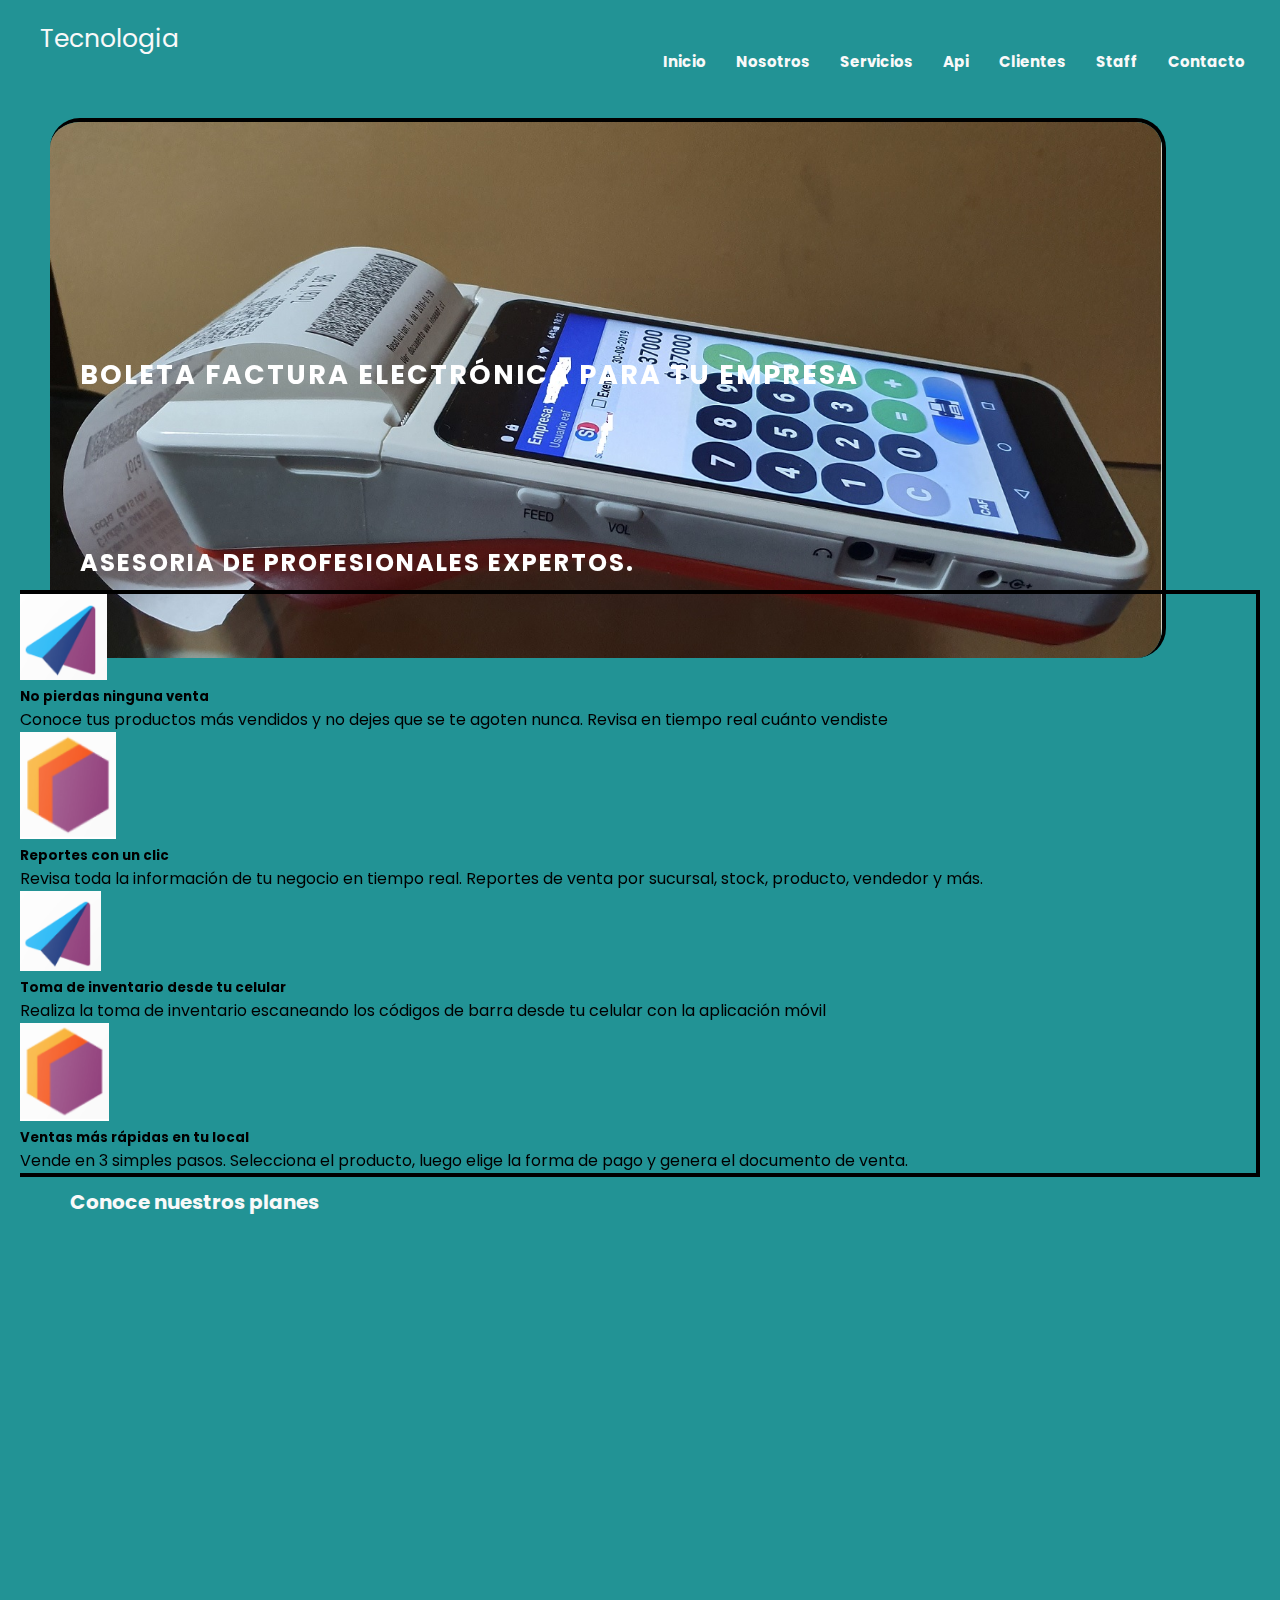
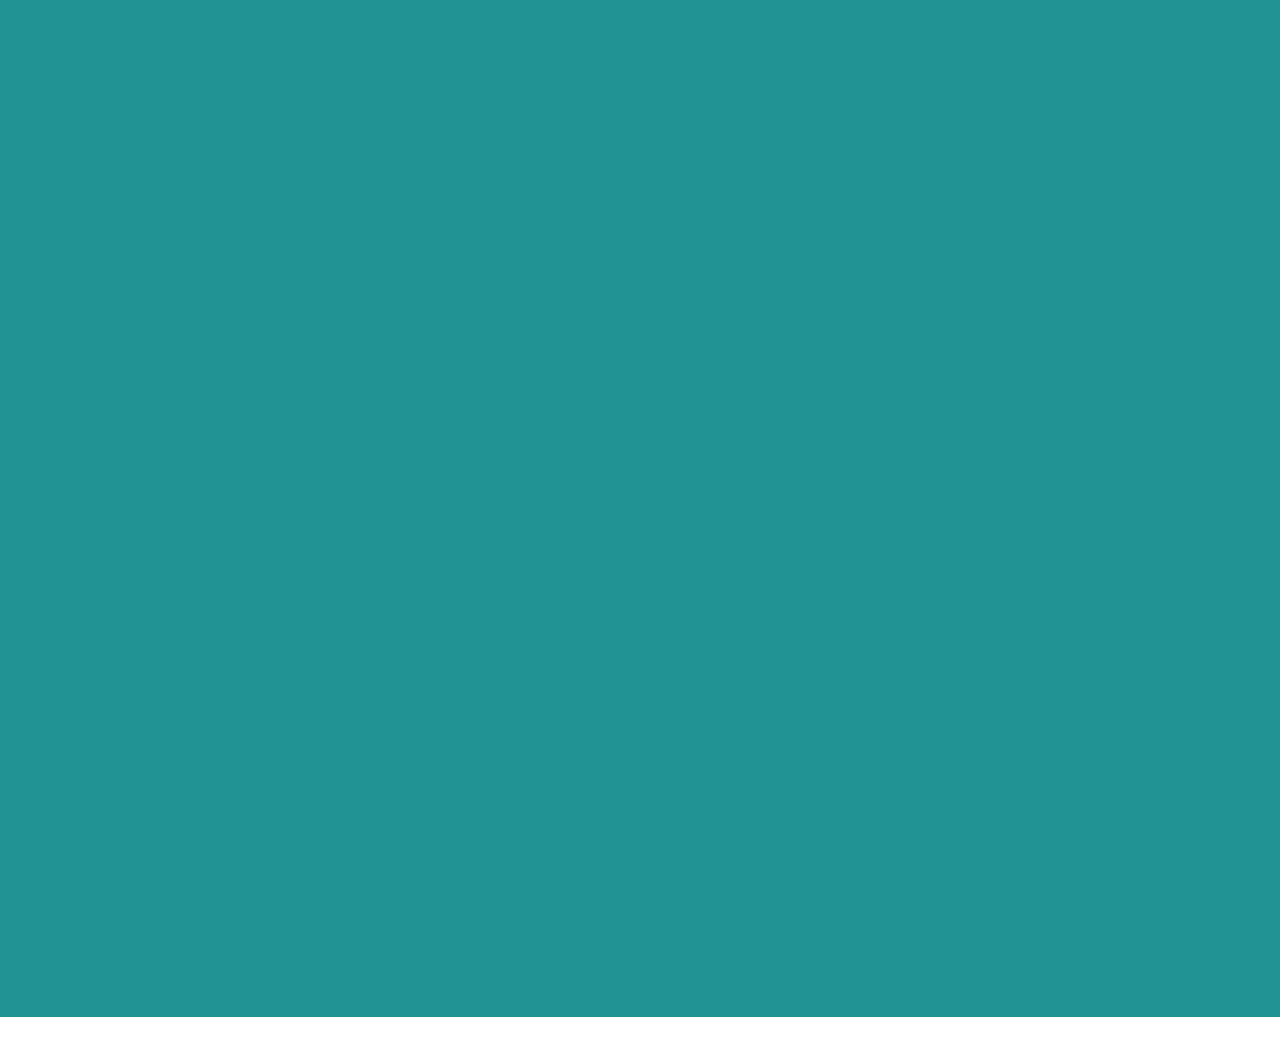
<file: index.html>
<!DOCTYPE html>
<html lang="es">
<head>
    <meta charset="UTF-8">
    <meta name="viewport" content="width=device-width, initial-scale=1.0">
    <title>Soluciones Tecnologicas</title>    
    <meta name="description" content="Boleta Factura electronica Documentos electronicos punto de ventas">
    <meta name="keywords" content="BOLETA ELECTRONICA,FACTURA ELECTRONICA, DOCUMENTOS ELECTRONICOS, PROYECTOS TI, DESARROLLO WEB,ASESORIA, PUNTO DE VENTAS, ERP, CRM">
    <link href="https://unpkg.com/aos@2.3.1/dist/aos.css" rel="stylesheet">
    <link rel="stylesheet" href="https://cdnjs.cloudflare.com/ajax/libs/animate.css/4.1.1/animate.min.css"/>
    <link rel="stylesheet" href="https://cdn.jsdelivr.net/npm/bootstrap-icons@1.10.2/font/bootstrap-icons.css">
    <link href="https://cdn.jsdelivr.net/npm/bootstrap@5.0.2/dist/css/bootstrap.min.css" rel="stylesheet" integrity="sha384-EVSTQN3/azprG1Anm3QDgpJLIm9Nao0Yz1ztcQTwFspd3yD65VohhpuuCOmLASjC" crossorigin="anonymous">
    <link rel="stylesheet" href="./css/estilo.css">  
</head>
 <main>  
    <header class="header">
        <a href="#" class="teclogo">Tecnologia</a>
        <input type="checkbox" id="side-menu" class="side-menu">
        <label for="side-menu" class="hamb"><span class="hamb-line"></span></label>
        <nav class="nav">
            <ul class="menu">
                <li><a href="./index.html">Inicio</a></li>
                <li><a href="./nosotros.html">Nosotros</a></li>
                <li><a href="./servicios.html">Servicios</a></li>
                <li><a href="./api.html">Api</a></li>                
                <li><a href="./clientes.html">Clientes</a></li>
                <li><a href="./staff.html">Staff</a></li>
                <li><a href="./contacto.html">Contacto</a></li>                
            </ul>
        </nav>

        <img src="./img/movil2.jpg" alt="dispositivo" >
        <div id="inicio" class="head">
            <!-- <h1 data-aos="flip-left">Boleta Factura<br/>Electrónica<br/>para tu empresa</h1> -->
            <h1 data-aos="flip-left">Boleta Factura Electrónica para tu empresa</h1>
             <div>
                <p data-aos="flip-left">ASESORIA DE PROFESIONALES EXPERTOS. </p>              
             </div>
        </div>
      </header>
     
      <section class="asesoria" data-aos="flip-left">
        <div class="card-group">
            <div class="card">
              <img src="./img/mkt.png" class="card-img-top" alt="Ventas">
              <div class="card-body">
              <h5 class="card-title">No pierdas ninguna venta</h5>
              <p class="card-text">Conoce tus productos más vendidos y no dejes que se te agoten nunca. Revisa en tiempo real cuánto vendiste</p>
              </div>
           </div>
            <div class="card">
                <img src="./img/inv.png" class="card-img-top" alt="Reportes">
                <div class="card-body">
                <h5 class="card-title">Reportes con un clic</h5>
                <p class="card-text">Revisa toda la información de tu negocio en tiempo real. Reportes de venta por sucursal, stock, producto, vendedor y más.</p>
                </div>
            </div>
                      
            <div class="card">
                <img src="./img/mkt.png" class="card-img-top" alt="Inventario">
                <div class="card-body">
                <h5 class="card-title">Toma de inventario desde tu celular</h5>
                <p class="card-text">Realiza la toma de inventario escaneando los códigos de barra desde tu celular con la aplicación móvil</p>
                </div>
            </div>
            <div class="card">
                <img src="./img/inv.png" class="card-img-top" alt="Locales">
                <div class="card-body">
                <h5 class="card-title">Ventas más rápidas en tu local</h5>
                <p class="card-text">Vende en 3 simples pasos. Selecciona el producto, luego elige la forma de pago y genera el documento de venta.</p>
                </div>
            </div>
         </div>
       </section>

        <div>
           <h3 class="tech3">Conoce nuestros planes</h3>
        </div>   
         
        <div id="servicios" class="planes" data-aos="flip-left">        
          <div class="service-one">
          <p class="plan-title wrapper square">Básico</p>
          <p class="plan-titledet bi bi-check-lg">Boleta y factura electrónica</p>
          <p class="plan-titledet bi bi-check-lg">Cotizaciones</p>
          <p class="plan-titledet bi bi-check-lg">Informes en línea</p>
          <p class="plan-titledet bi bi-check-lg">Usuarios ilimitados</p>
          <br>              
          <p class="plan-titledet ">1.9 USD + IVA/mes</p>
          <br>
        </div>
      
        <div class="service-one" data-aos="flip-left">
          <p class="plan-title wrapper square">Estándar</p>
          <p class="plan-titledet bi-check-lg">Boleta y factura electrónica</p>
          <p class="plan-titledet bi-check-lg">Software de punto de venta</p>
          <p class="plan-titledet bi-check-lg">Informes en línea</p>
          <p class="plan-titledet bi-check-lg">Control de inventario</p>
          <p class="plan-titledet bi-check-lg">Cierre de caja</p>
          <p class="plan-titledet bi-check-lg">Cotizaciones</p>
          <p class="plan-titledet bi-check-lg">Usuarios ilimitados</p>
          <br>              
          <p class="plan-titledet ">2.9 USD + IVA/mes</p>
          <br>              
        </div>
  
        <div class="service-two" data-aos="flip-left">
          <p class="plan-title wrapper square">Ecommerce</p>
          <p class="plan-titledet bi-check-lg">Boleta y factura electrónica</p>
          <p class="plan-titledet bi-check-lg">Crea tu Tienda Online</p>          
          <p class="plan-titledet bi-check-lg">Informes en línea</p>
          <p class="plan-titledet bi-check-lg">Panel de despacho</p>
          <p class="plan-titledet bi-check-lg">Integraciones con medios de pago</p>
          <p class="plan-titledet bi-check-lg">Recuperación de carritos abandonados</p>
          <br>              
          <p class="plan-titledet ">2.9 USD + IVA/mes</p>
          <br>
        </div>
  
        <div class="service-three" data-aos="flip-left">
          <p class="plan-title wrapper square">Omnicanal</p>
          <p class="plan-titledet bi-check-lg">Boleta y factura electrónica</p>        
          <p class="plan-titledet bi-check-lg">Software de punto de venta</p>        
          <p class="plan-titledet bi-check-lg">Crea tu Tienda Online</p>                
          <p class="plan-titledet bi-check-lg">Vende por Instagram/Facebook</p>                
          <p class="plan-titledet bi-check-lg">Cierre de caja</p>        
          <p class="plan-titledet bi-check-lg">Inventario sincronizado por múltiples canales</p>        
          <p class="plan-titledet bi-check-lg">Integraciones con medios de pago</p>                
          <p class="plan-titledet bi-check-lg">Vende por Instagram/Facebook</p>                
          <p class="plan-titledet bi-check-lg">Cotizaciones</p>
          <br>              
          <p class="plan-titledet ">3.9 USD + IVA/mes</p>
          <br>
        </div>
      </div> 

      <footer data-aos="flip-left">
          <div class="icons-copyright">
              <h2 class="h3footer">Estás a punto de mejorar la gestión de tu negocio</h2>
              <h2 class="h3footer">Mejora la forma en que administras tu negocio</h2>
              <h6 class="h3footer">Trabaja con nosotros, habla con Nosotros, confía en nuestra experiencia</h6>
              <div class="icons">
                  <i class="bi bi-facebook"></i>
                  <i class="bi bi-twitter"></i>
                  <i class="bi bi-pinterest"></i>
                  <i class="bi bi-instagram"></i>
              </div>
              <p class="copyright">© 2023 Soluciones de Desarrollo y Tecnologia.</p>
          </div>
      </footer>

    <script src="index.js"></script>
    <script src="https://cdn.jsdelivr.net/npm/bootstrap@5.0.2/dist/js/bootstrap.bundle.min.js" integrity="sha384-MrcW6ZMFYlzcLA8Nl+NtUVF0sA7MsXsP1UyJoMp4YLEuNSfAP+JcXn/tWtIaxVXM" crossorigin="anonymous"></script>    
    <script src="https://unpkg.com/aos@2.3.1/dist/aos.js"></script>
    <script>
        AOS.init();
    </script>
    </main>
</html>
</file>
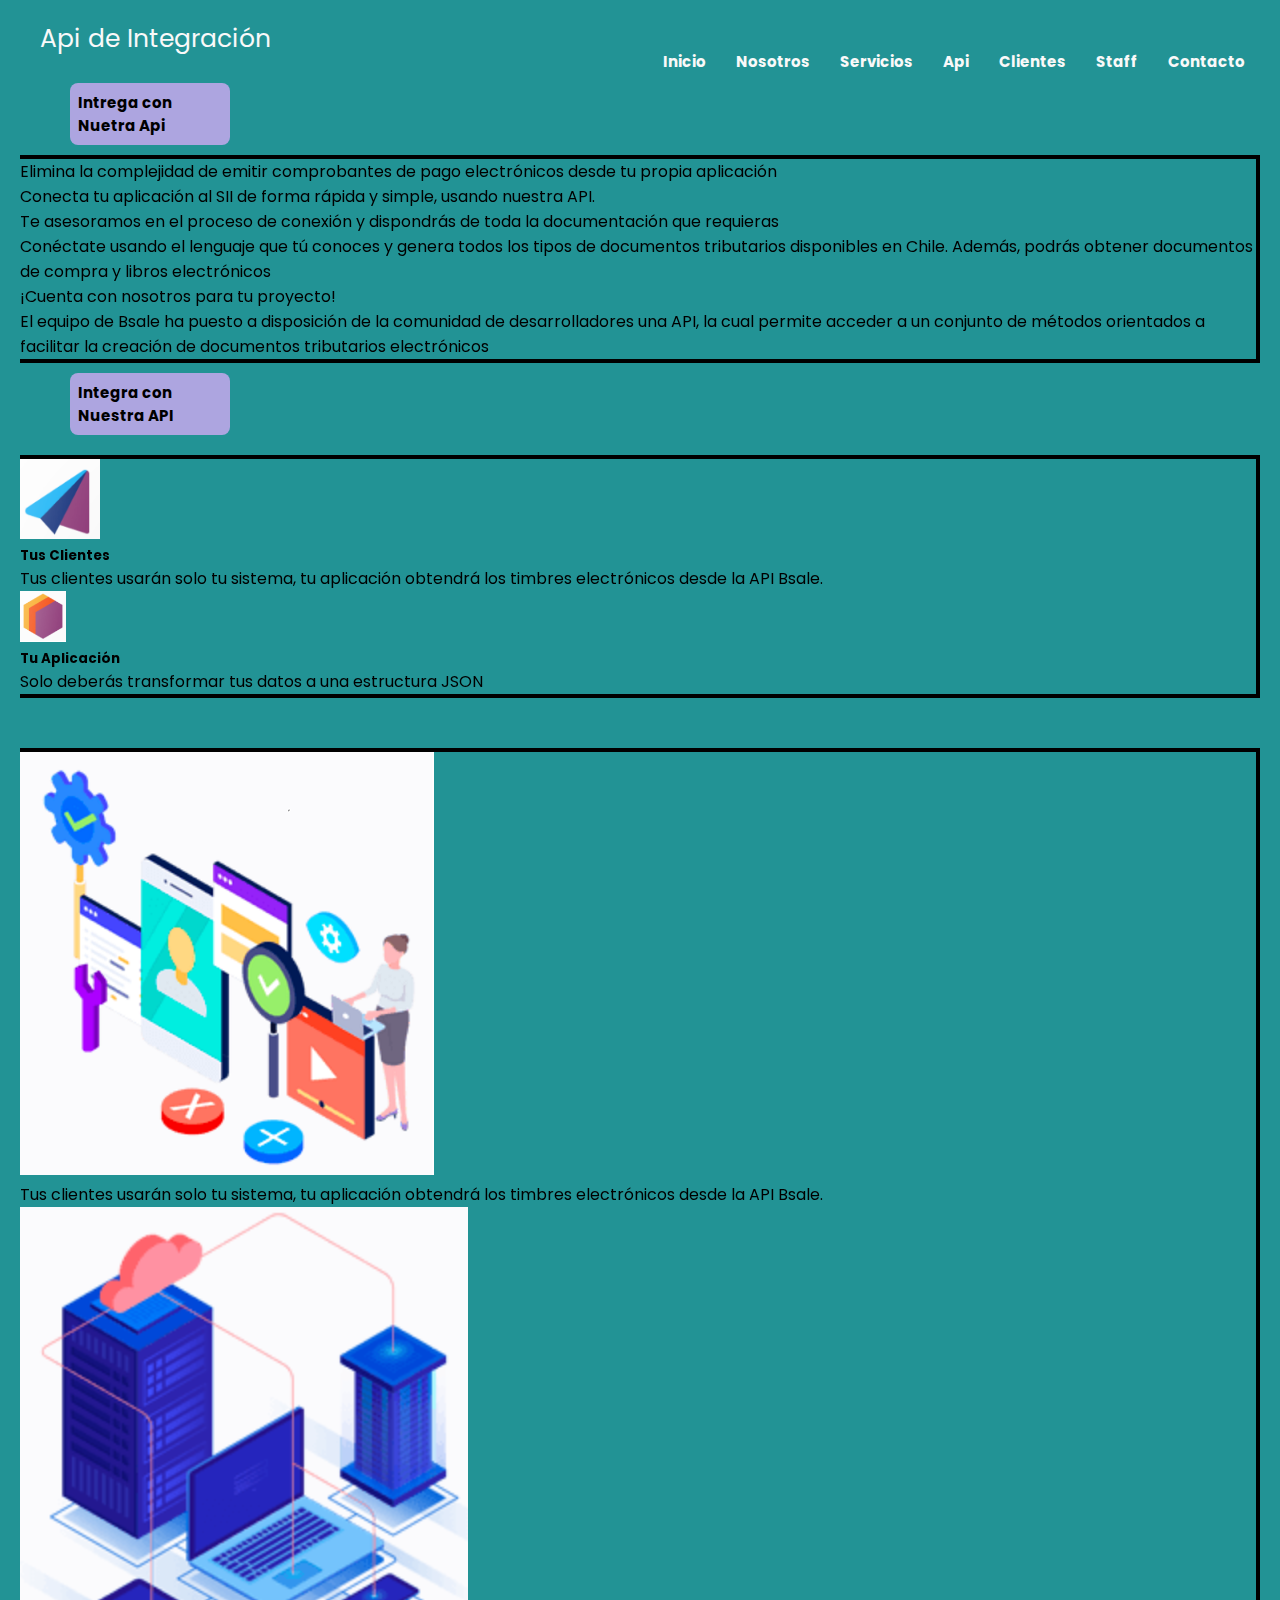
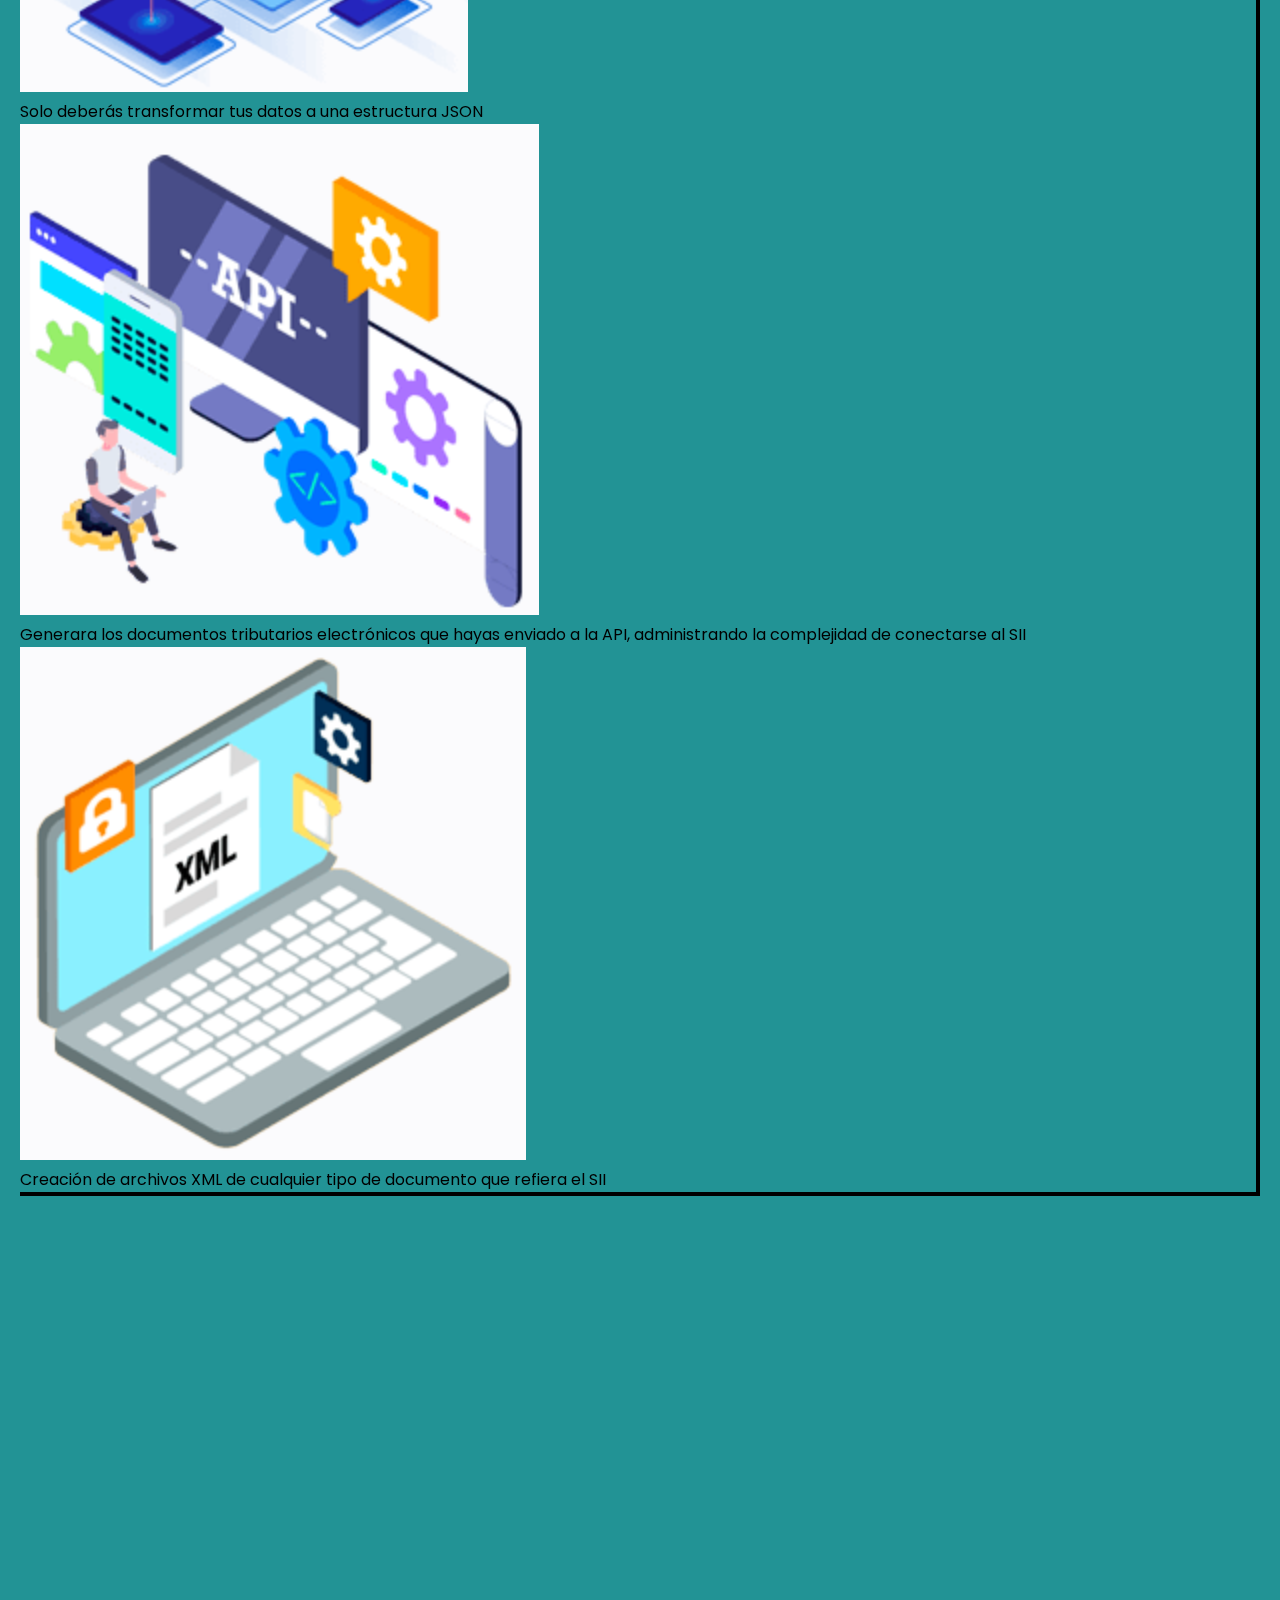
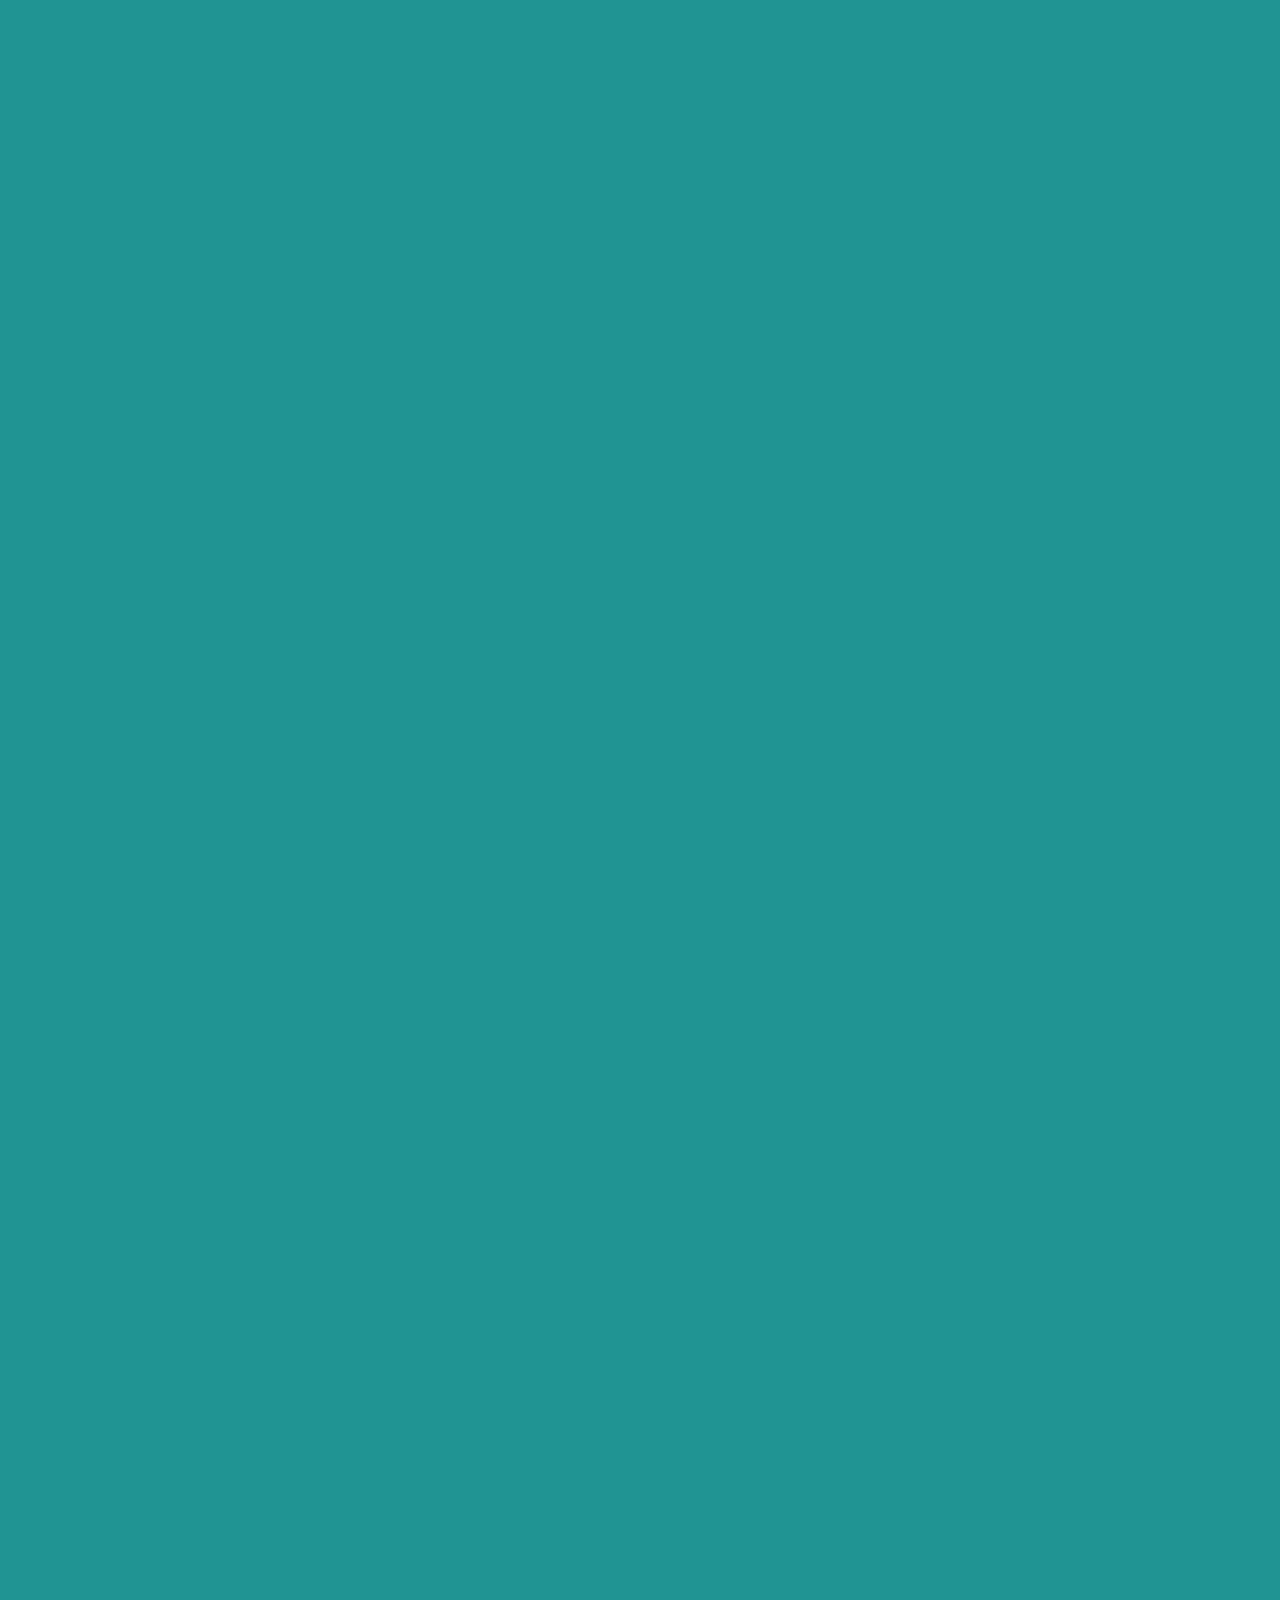
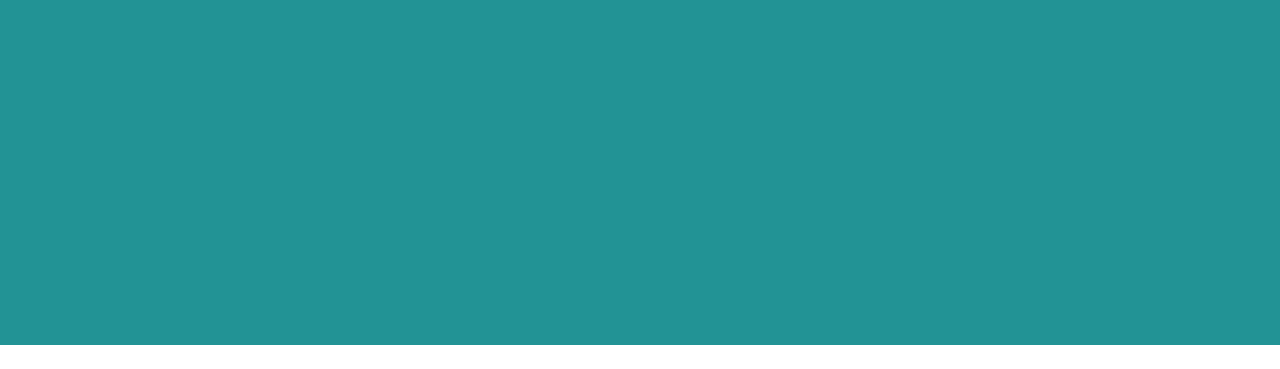
<file: api.html>
<!DOCTYPE html>
<html lang="es">
<head>
    <meta charset="UTF-8">
    <meta name="viewport" content="width=device-width, initial-scale=1.0">
    <title>Soluciones Tecnologicas</title> 
    <meta name="description" content="Boleta Factura electronica Documentos electronicos punto de ventas">
    <meta name="keywords" content="BOLETA ELECTRONICA,FACTURA ELECTRONICA, DOCUMENTOS ELECTRONICOS, PROYECTOS TI, DESARROLLO WEB,ASESORIA, PUNTO DE VENTAS, ERP, CRM">   
    <link href="https://unpkg.com/aos@2.3.1/dist/aos.css" rel="stylesheet">
    <link rel="stylesheet" href="https://cdnjs.cloudflare.com/ajax/libs/animate.css/4.1.1/animate.min.css"/>
    <link rel="stylesheet" href="https://cdn.jsdelivr.net/npm/bootstrap-icons@1.10.2/font/bootstrap-icons.css">
    <link href="https://cdn.jsdelivr.net/npm/bootstrap@5.0.2/dist/css/bootstrap.min.css" rel="stylesheet" integrity="sha384-EVSTQN3/azprG1Anm3QDgpJLIm9Nao0Yz1ztcQTwFspd3yD65VohhpuuCOmLASjC" crossorigin="anonymous">
    <link rel="stylesheet" href="./css/estilo.css">
</head>
 <main>  
    <header class="header">
        <a href="#" class="noslogo">Api de Integración</a>
        <input type="checkbox" id="side-menu" class="side-menu">
        <label for="side-menu" class="hamb"><span class="hamb-line"></span></label>
        <nav class="nav">
            <ul class="menu">
                <li><a href="./index.html">Inicio</a></li>
                <li><a href="./nosotros.html">Nosotros</a></li>
                <li><a href="./servicios.html">Servicios</a></li>
                <li><a href="./api.html">Api</a></li>
                <li><a href="./clientes.html">Clientes</a></li>
                <li><a href="./staff.html">Staff</a></li>
                <li><a href="./contacto.html">Contacto</a></li>              
            </ul>
        </nav>
        <h2 class="nosh2 wrapper square">Intrega con Nuetra Api</h2>
    </header>

    <section data-aos="flip-left">        
        <div class="card-group">
            <div class="card">              
                <div class="card-body">
                <p class="card-text"> Elimina la complejidad de emitir comprobantes de pago electrónicos desde tu propia aplicación </p>
                <p class="card-text"> Conecta tu aplicación al SII de forma rápida y simple, usando nuestra API.</p>
                <p class="card-text"> Te asesoramos en el proceso de conexión y dispondrás de toda la documentación que requieras </p>
                <p class="card-text"> Conéctate usando el lenguaje que tú conoces y genera todos los tipos de documentos tributarios disponibles en Chile. Además, podrás obtener documentos de compra y libros electrónicos</p>                
                <p class="card-text"> ¡Cuenta con nosotros para tu proyecto!</p>                
                <p class="card-text"> El equipo de Bsale ha puesto a disposición de la comunidad de desarrolladores una API, la cual permite acceder a un conjunto de métodos orientados a facilitar la creación de documentos tributarios electrónicos</p>
                </div>
            </div>
         </div>
    </section>

    <section>
        <h2 class="nosh2_1 wrapper square">Integra con Nuestra API</h2>
        <div class="card-group" data-aos="flip-left">
            <div class="card">
                <img src="./img/mkt.png" class="card-img-top" alt="Marketing">
                <div class="card-body">
                <h5 class="card-title">Tus Clientes</h5>
                <p class="card-text">Tus clientes usarán solo tu sistema, tu aplicación obtendrá los timbres electrónicos desde la API Bsale.</p>
                </div>
            </div>
            <div class="card">
                <img src="./img/inv.png" class="card-img-top" alt="Inventario">
                <div class="card-body">
                <h5 class="card-title">Tu Aplicación</h5>
                <p class="card-text">Solo deberás transformar tus datos a una estructura JSON</p>
                </div>
            </div>
         </div>
         <br>
         <br>
    </section>
    
    <!--  -->
        <div class="card-group" data-aos="flip-left">
            <div class="card">
                <img src="./img/staff_1.png" class="rounded" alt="staff"> 
                <p>Tus clientes usarán solo tu sistema, tu aplicación obtendrá los timbres electrónicos desde la API Bsale.</p>               
              </div>
            <div class="card">
                <img src="./img/staff_2.png" class="img-fluid" alt="staff">
                <p>Solo deberás transformar tus datos a una estructura JSON</p>
            </div>
            <div class="card">
                <img src="./img/staff_3.png" class="img-fluid" alt="staff">
                <p>Generara los documentos tributarios electrónicos que hayas enviado a la API, administrando la complejidad de conectarse al SII</p>
            </div>

            <div class="card">
                <img src="./img/staff_4.png" class="img-fluid" alt="staff"> 
                <p>Creación de archivos XML de cualquier tipo de documento que refiera el SII</p>                             
              </div>
         </div>

         <section>
            <div class="card-group" data-aos="flip-left">
                <div class="card">
                    <img src="./img/vta.png" class="card-img-top" alt="Ventas"> 
                    <div class="card-body">
                    <h5 class="card-title">Nuestra API</h5>
                    <p class="card-text">generará los documentos tributarios electrónicos que hayas enviado a la API, administrando la complejidad de conectarse al SII</p>
                    </div>
                </div>
                <div class="card">
                    <img src="./img/ele.png" class="card-img-top" alt="Correo"> 
                    <div class="card-body">
                    <h5 class="card-title">Comercio Electrónico</h5>
                    <p class="card-text">Aumenta tus ventas en línea con páginas de productos elegantes.</p>
                    </div>
                </div>
                <div class="card">
                    <img src="./img/ele.png" class="card-img-top" alt="Correo"> 
                    <div class="card-body">
                    <h5 class="card-title">Documentos Fiscales</h5>
                    <p class="card-text">SII recibirá el Documento Tributario Electrónico, y Bsale te retornará el resultado del envío, entregandote el XML, un PDF o un enlace para que tu puedas imprimir o enviar el documento.</p>
                    </div>
                </div>
             </div>
             <br>
             <br>
        </section>
    
        <!--  -->

            <div class="card-group" data-aos="flip-left">
                <div class="card">
                    <img src="./img/vta.png" class="card-img-top" alt="Ventas"> 
                    <div class="card-body">
                    <h5 class="card-title">Nuestra API</h5>
                    <p class="card-text">generará los documentos tributarios electrónicos que hayas enviado a la API, administrando la complejidad de conectarse al SII</p>
                    </div>
                </div>
                <div class="card">
                    <img src="./img/ele.png" class="card-img-top" alt="Correo"> 
                    <div class="card-body">
                    <h5 class="card-title">Comercio Electrónico</h5>
                    <p class="card-text">Aumenta tus ventas en línea con páginas de productos elegantes.</p>
                    </div>
                </div>
                <div class="card">
                    <img src="./img/ele.png" class="card-img-top" alt="Correo"> 
                    <div class="card-body">
                    <h5 class="card-title">Documentos Fiscales</h5>
                    <p class="card-text">SII recibirá el Documento Tributario Electrónico, y Bsale te retornará el resultado del envío, entregandote el XML, un PDF o un enlace para que tu puedas imprimir o enviar el documento.</p>
                    </div>
                </div>
             </div>
             <br>
             <br>

    <section>
        <div class="card-group" data-aos="flip-left">
            <div class="card">
                <img src="./img/vta.png" class="card-img-top" alt="Ventas"> 
                <div class="card-body">
                <h5 class="card-title">Nuestra API</h5>
                <p class="card-text">generará los documentos tributarios electrónicos que hayas enviado a la API, administrando la complejidad de conectarse al SII</p>
                </div>
            </div>
            <div class="card">
                <img src="./img/ele.png" class="card-img-top" alt="Correo"> 
                <div class="card-body">
                <h5 class="card-title">Comercio Electrónico</h5>
                <p class="card-text">Aumenta tus ventas en línea con páginas de productos elegantes.</p>
                </div>
            </div>
            <div class="card">
                <img src="./img/ele.png" class="card-img-top" alt="Correo"> 
                <div class="card-body">
                <h5 class="card-title">Documentos Fiscales</h5>
                <p class="card-text">SII recibirá el Documento Tributario Electrónico, y Bsale te retornará el resultado del envío, entregandote el XML, un PDF o un enlace para que tu puedas imprimir o enviar el documento.</p>
                </div>
            </div>
         </div>
         <br>
         <br>
    </section>

    <!--  -->
    <section>
        <div class="card-group" data-aos="flip-left">
            <div class="card">
                <img src="./img/vta.png" class="card-img-top" alt="Ventas"> 
                <div class="card-body">
                <h5 class="card-title">Nuestra API</h5>
                <p class="card-text">generará los documentos tributarios electrónicos que hayas enviado a la API, administrando la complejidad de conectarse al SII</p>
                </div>
            </div>
            <div class="card">
                <img src="./img/ele.png" class="card-img-top" alt="Correo"> 
                <div class="card-body">
                <h5 class="card-title">Comercio Electrónico</h5>
                <p class="card-text">Aumenta tus ventas en línea con páginas de productos elegantes.</p>
                </div>
            </div>
            <div class="card">
                <img src="./img/ele.png" class="card-img-top" alt="Correo"> 
                <div class="card-body">
                <h5 class="card-title">Documentos Fiscales</h5>
                <p class="card-text">SII recibirá el Documento Tributario Electrónico, y Bsale te retornará el resultado del envío, entregandote el XML, un PDF o un enlace para que tu puedas imprimir o enviar el documento.</p>
                </div>
            </div>
         </div>
    </section>

    <footer data-aos="flip-left">
        <div class="icons-copyright">
            <h2 class="h3footer">Estás a punto de mejorar la gestión de tu negocio</h2>
            <h2 class="h3footer">Mejora la forma en que administras tu negocio</h2>
            <h6 class="h3footer">Trabaja con nosotros, habla con Nosotros, confía en nuestra experiencia</h6>
            <div class="icons">
                <i class="bi bi-facebook"></i>
                <i class="bi bi-twitter"></i>
                <i class="bi bi-pinterest"></i>
                <i class="bi bi-instagram"></i>
            </div>
            <p class="copyright">© 2023 Soluciones de Desarrollo y Tecnologia.</p>
        </div>
    </footer>
         
    <script src="index.js"></script>
    <script src="https://cdn.jsdelivr.net/npm/bootstrap@5.0.2/dist/js/bootstrap.bundle.min.js" integrity="sha384-MrcW6ZMFYlzcLA8Nl+NtUVF0sA7MsXsP1UyJoMp4YLEuNSfAP+JcXn/tWtIaxVXM" crossorigin="anonymous"></script>         
    <script src="https://unpkg.com/aos@2.3.1/dist/aos.js"></script>
    <script>
        AOS.init();
    </script>
    </main>
</html>
</file>
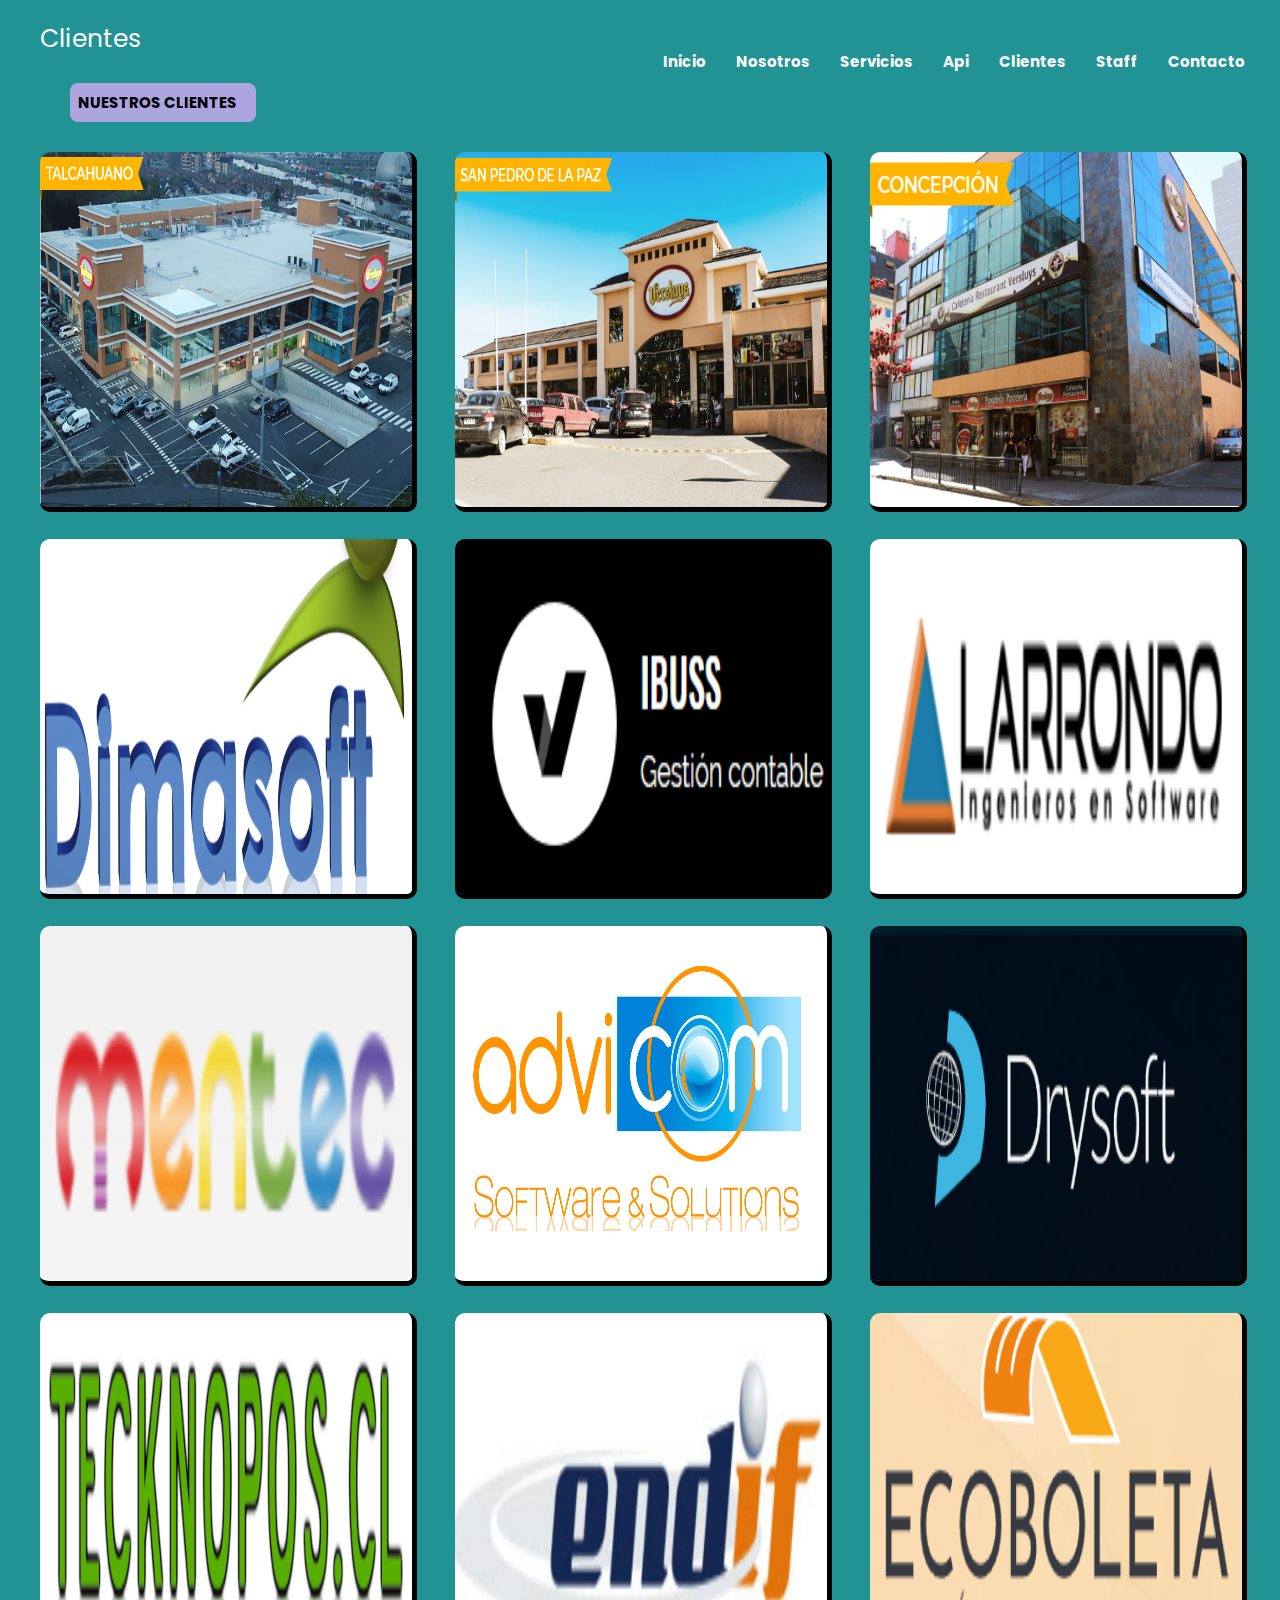
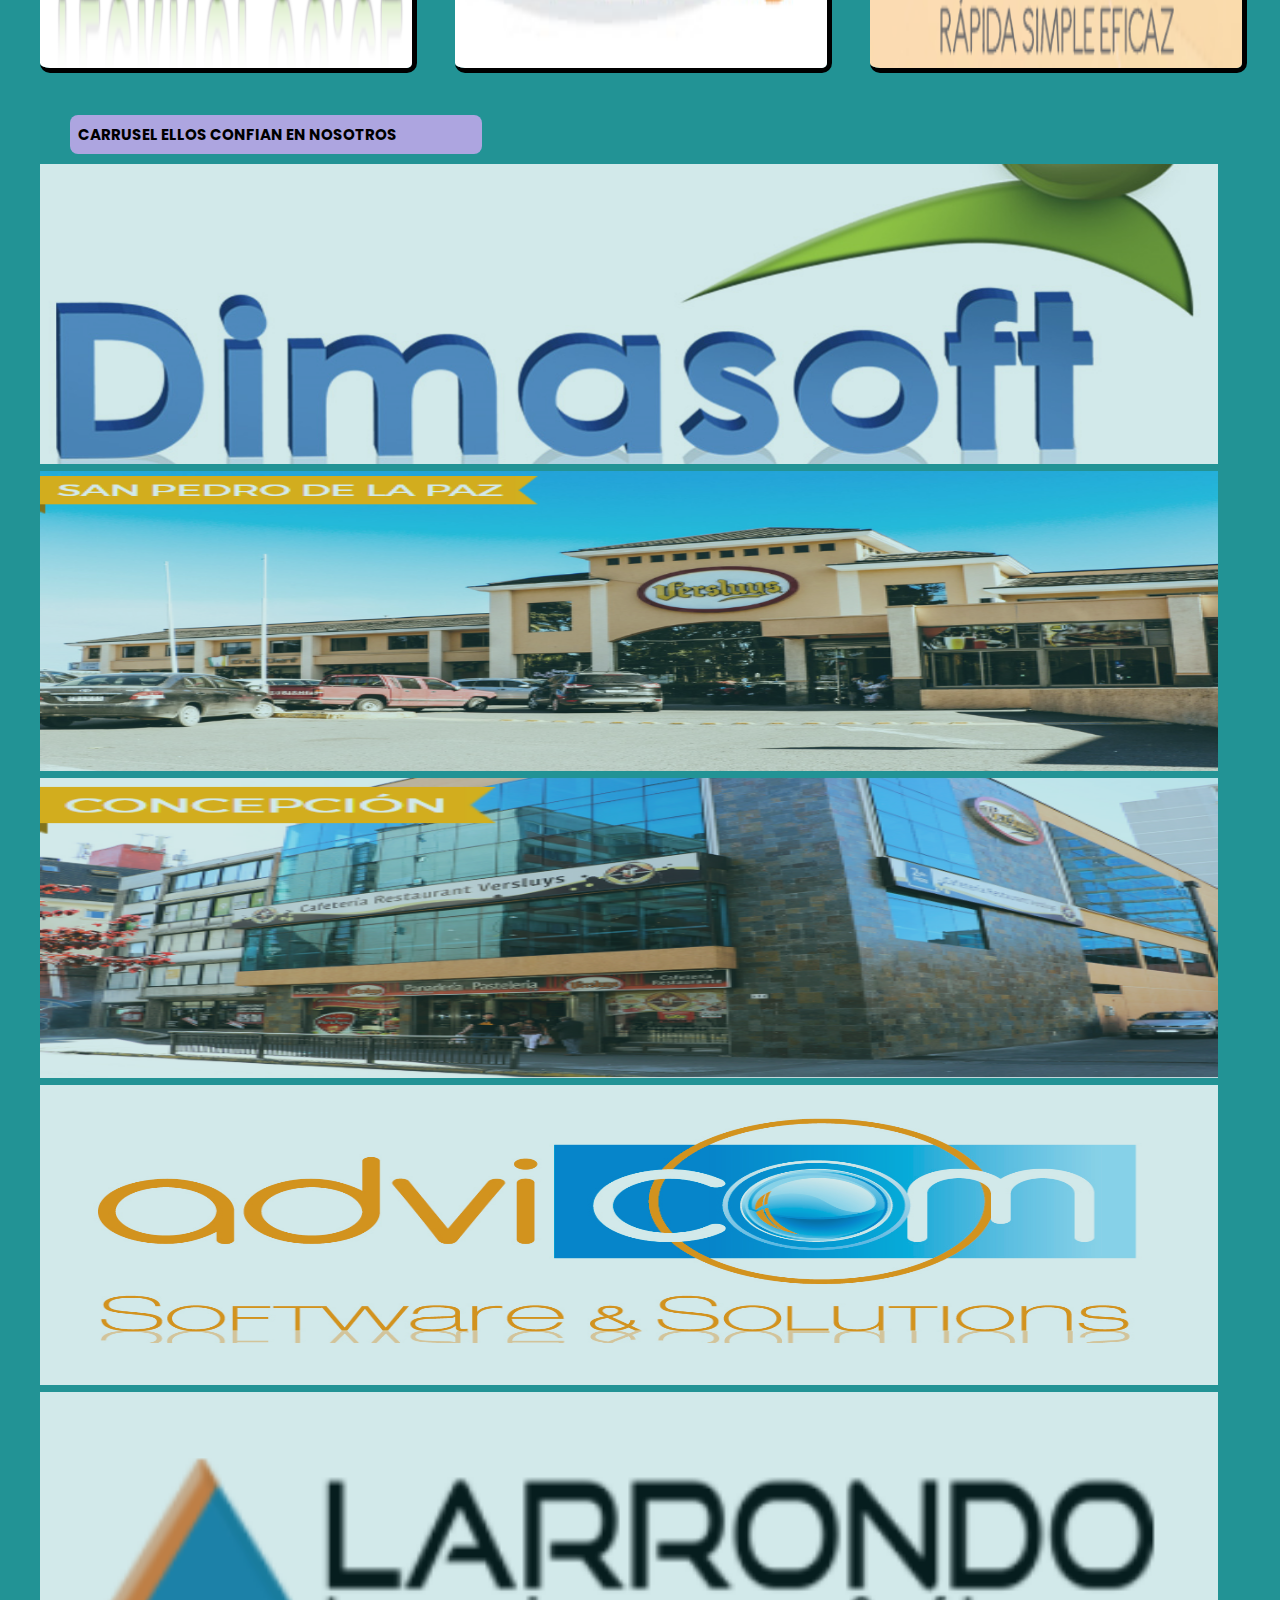
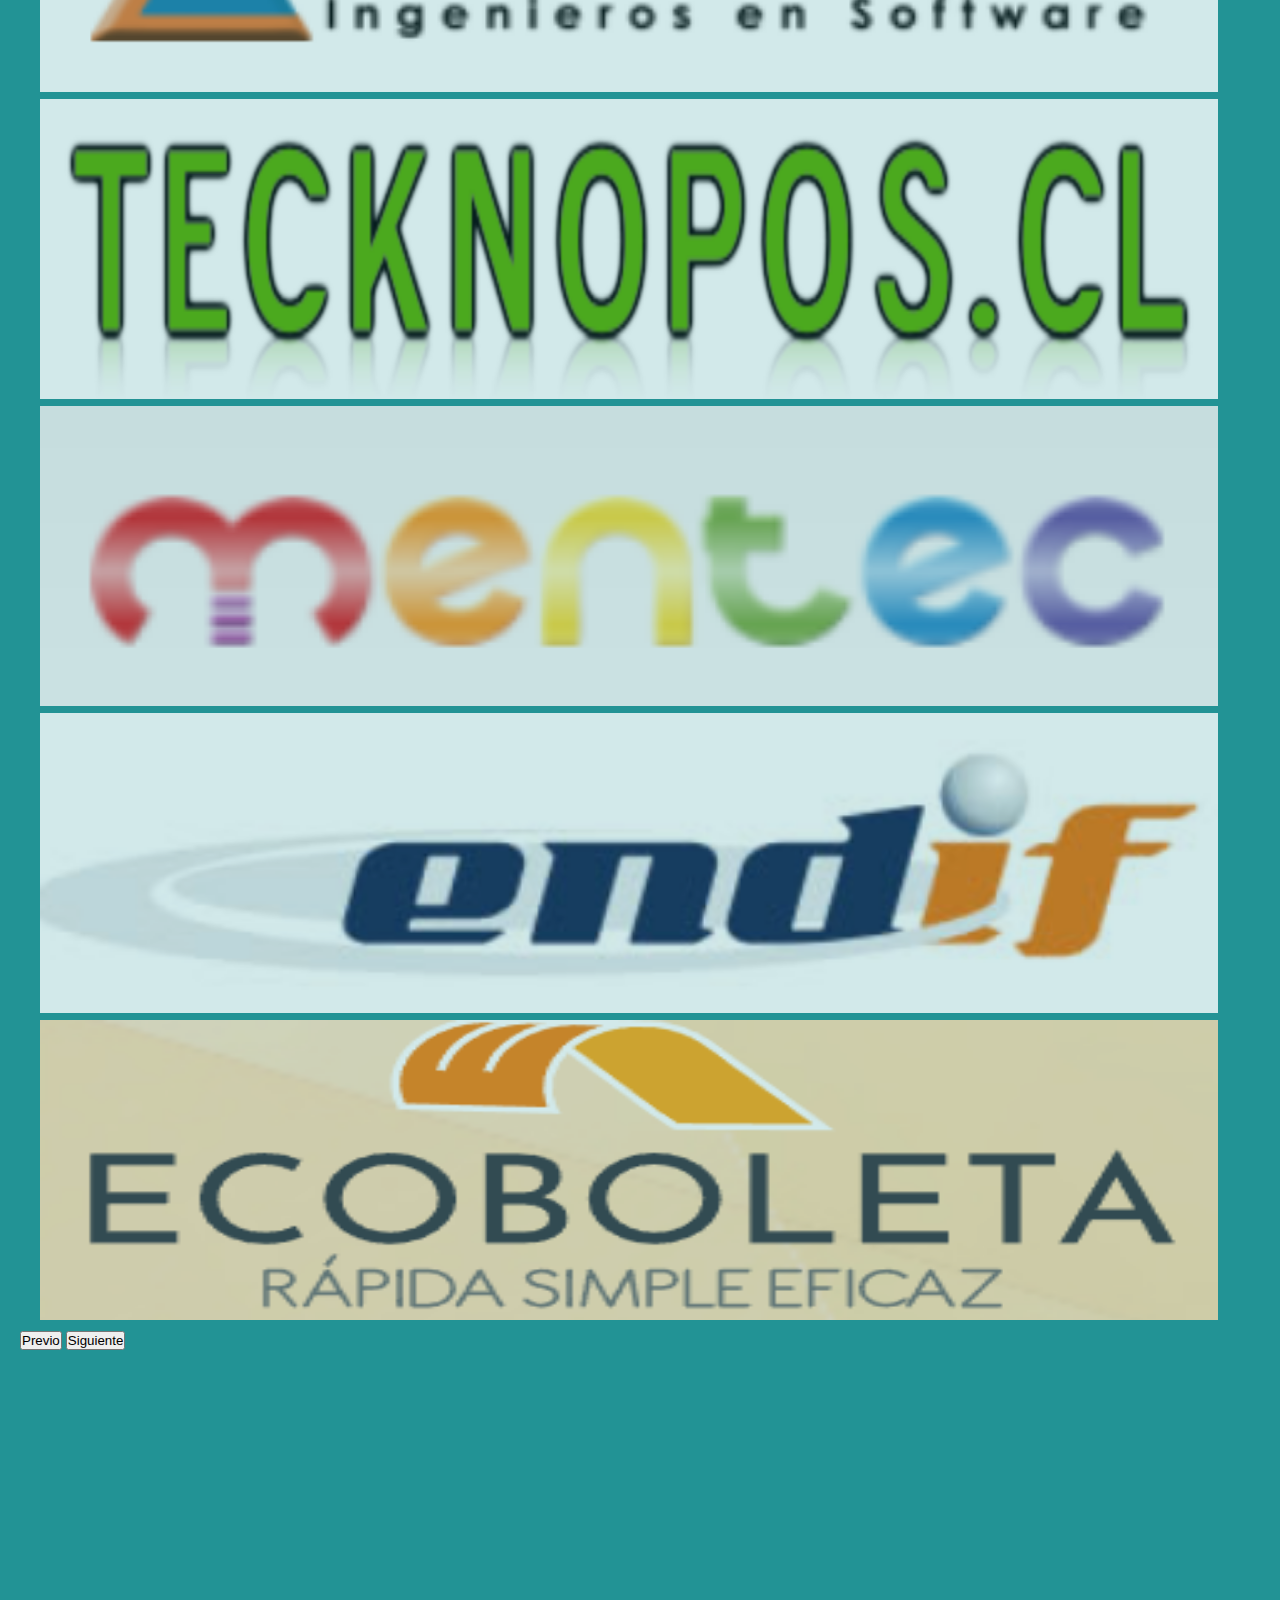
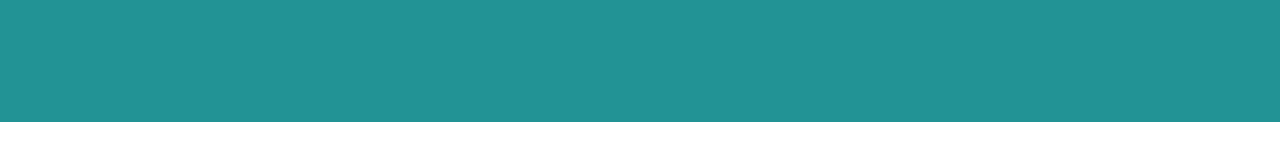
<file: clientes.html>
<!DOCTYPE html>
<html lang="es">
<head>
    <meta charset="UTF-8">
    <meta name="viewport" content="width=device-width, initial-scale=1.0">
    <title>Soluciones Tecnologicas</title>
    <meta name="description" content="Boleta Factura electronica Documentos electronicos punto de ventas">
    <meta name="keywords" content="BOLETA ELECTRONICA,FACTURA ELECTRONICA, DOCUMENTOS ELECTRONICOS, PROYECTOS TI, DESARROLLO WEB,ASESORIA, PUNTO DE VENTAS, ERP, CRM">
    <link href="https://unpkg.com/aos@2.3.1/dist/aos.css" rel="stylesheet">
    <link rel="stylesheet" href="https://cdnjs.cloudflare.com/ajax/libs/animate.css/4.1.1/animate.min.css"/>
    <link href="https://cdn.jsdelivr.net/npm/bootstrap@5.0.2/dist/css/bootstrap.min.css" rel="stylesheet" integrity="sha384-EVSTQN3/azprG1Anm3QDgpJLIm9Nao0Yz1ztcQTwFspd3yD65VohhpuuCOmLASjC" crossorigin="anonymous">
    <link rel="stylesheet" href="https://cdn.jsdelivr.net/npm/bootstrap-icons@1.10.2/font/bootstrap-icons.css">    
    <link rel="stylesheet" href="./css/estilo.css">
</head>
 <main>   
    <header class="header">
        <a href="#" class="clilogo">Clientes</a>
        <input type="checkbox" id="side-menu" class="side-menu">
        <label for="side-menu" class="hamb"><span class="hamb-line"></span></label>
        <nav class="nav">
            <ul class="menu">
                <li><a href="./index.html">Inicio</a></li>
                <li><a href="./nosotros.html">Nosotros</a></li>
                <li><a href="./servicios.html">Servicios</a></li>
                <li><a href="./api.html">Api</a></li>
                <li><a href="./clientes.html">Clientes</a></li>
                <li><a href="./staff.html">Staff</a></li>
                <li><a href="./contacto.html">Contacto</a></li>              
            </ul>
        </nav>
        <h2 class="clih2 wrapper square">NUESTROS CLIENTES</h2> 
    </header>

     <section id="galerias" >            
          <div class="gallerys hovergallerys">
              <div class="itemgallery animate__swing">
                  <img src="./img/versluys_3.png" class="trans1">
              </div>
              <div class="itemgallery animate__swing">
                  <img src="./img/versluys.png" class="trans2">
              </div>
              <div class="itemgallery">
                  <img src="./img/versluys_2.png" class="trans3">
              </div>
              <div class="itemgallery">
                  <img src="./img/dimasoft.png" class="trans4">
              </div>
              <div class="itemgallery">
                  <img src="./img/ibuss.png" class="trans5">
              </div>
              <div class="itemgallery">
                  <img src="./img/larrondo.png" class="trans6">
              </div>
              <div class="itemgallery">
                  <img src="./img/mentec.png" class="trans7">
              </div>            
              <div class="itemgallery">
                  <img src="./img/advicom.jpg" class="trans8">
              </div>  
              <div class="itemgallery">
                  <img src="./img/drysoft.png" class="trans9">
              </div> 
              <div class="itemgallery">
                  <img src="./img/tecknopos.png" class="trans10">
              </div>
              <div class="itemgallery">
                  <img src="./img/endif.png" class="trans11">
              </div>                   
              <div class="itemgallery">
                  <img src="./img/ecoboleta.png" class="trans12">
              </div>                                          
          </div>
      </section>

      <section class="carcli"> 
        <h2 class="clih2sub wrapper square">CARRUSEL ELLOS CONFIAN EN NOSOTROS</h2>            
        <div id="carouselExampleControls" class="carousel slide" data-bs-ride="carousel">
        <div class="carousel-inner">
          <div class="carousel-item active">
            <img src="./img/dimasoft.png" class="d-block w-80" alt="Dimasoft">
          </div>
          <div class="carousel-item">
            <img src="./img/versluys.png" class="d-block w-80" alt="Versulys Talcahuano">
          </div>
          <div class="carousel-item">
            <img src="./img/versluys_2.png" class="d-block w-80" alt="Versulys San Pedro">
          </div>
          <div class="carousel-item">
            <img src="./img/advicom.jpg" class="d-block w-80" alt="Advicom">
          </div>              
          <div class="carousel-item">
            <img src="./img/larrondo.png" class="d-block w-80" alt="Larrondo">
          </div>
          <div class="carousel-item">
            <img src="./img/tecknopos.png" class="d-block w-80" alt="Tecknopos">
          </div>              
          <div class="carousel-item">
            <img src="./img/mentec.png" class="d-block w-80" alt="Mentec">
          </div> 
          <div class="carousel-item">
            <img src="./img/endif.png" class="d-block w-80" alt="Endif">
          </div> 
          <div class="carousel-item">
            <img src="./img/ecoboleta.png" class="d-block w-80" alt="Ecoboleta">
          </div>                            
        </div>
        <button class="carousel-control-prev" type="button" data-bs-target="#carouselExampleControls" data-bs-slide="prev">
          <span class="carousel-control-prev-icon" aria-hidden="true"></span>
          <span class="visually-hidden">Previo</span>
        </button>
        <button class="carousel-control-next" type="button" data-bs-target="#carouselExampleControls" data-bs-slide="next">
          <span class="carousel-control-next-icon" aria-hidden="true"></span>
          <span class="visually-hidden">Siguiente</span>
        </button>
      </div>
    </section>

    <footer data-aos="flip-left">
      <div class="icons-copyright">
          <h2 class="h3footer">Estás a punto de mejorar la gestión de tu negocio</h2>
          <h2 class="h3footer">Mejora la forma en que administras tu negocio</h2>
          <h6 class="h3footer">Trabaja con nosotros, habla con Nosotros, confía en nuestra experiencia</h6>
          <div class="icons">
              <i class="bi bi-facebook"></i>
              <i class="bi bi-twitter"></i>
              <i class="bi bi-pinterest"></i>
              <i class="bi bi-instagram"></i>
          </div>
          <p class="copyright">© 2023 Soluciones de Desarrollo y Tecnologia.</p>
      </div>
  </footer>
                
    <script src="index.js"></script>    
    <script src="https://cdn.jsdelivr.net/npm/bootstrap@5.0.2/dist/js/bootstrap.bundle.min.js" integrity="sha384-MrcW6ZMFYlzcLA8Nl+NtUVF0sA7MsXsP1UyJoMp4YLEuNSfAP+JcXn/tWtIaxVXM" crossorigin="anonymous"></script>    
    <script src="https://unpkg.com/aos@2.3.1/dist/aos.js"></script>
    <script>
        AOS.init();
    </script>
    </main>
</html>
</file>
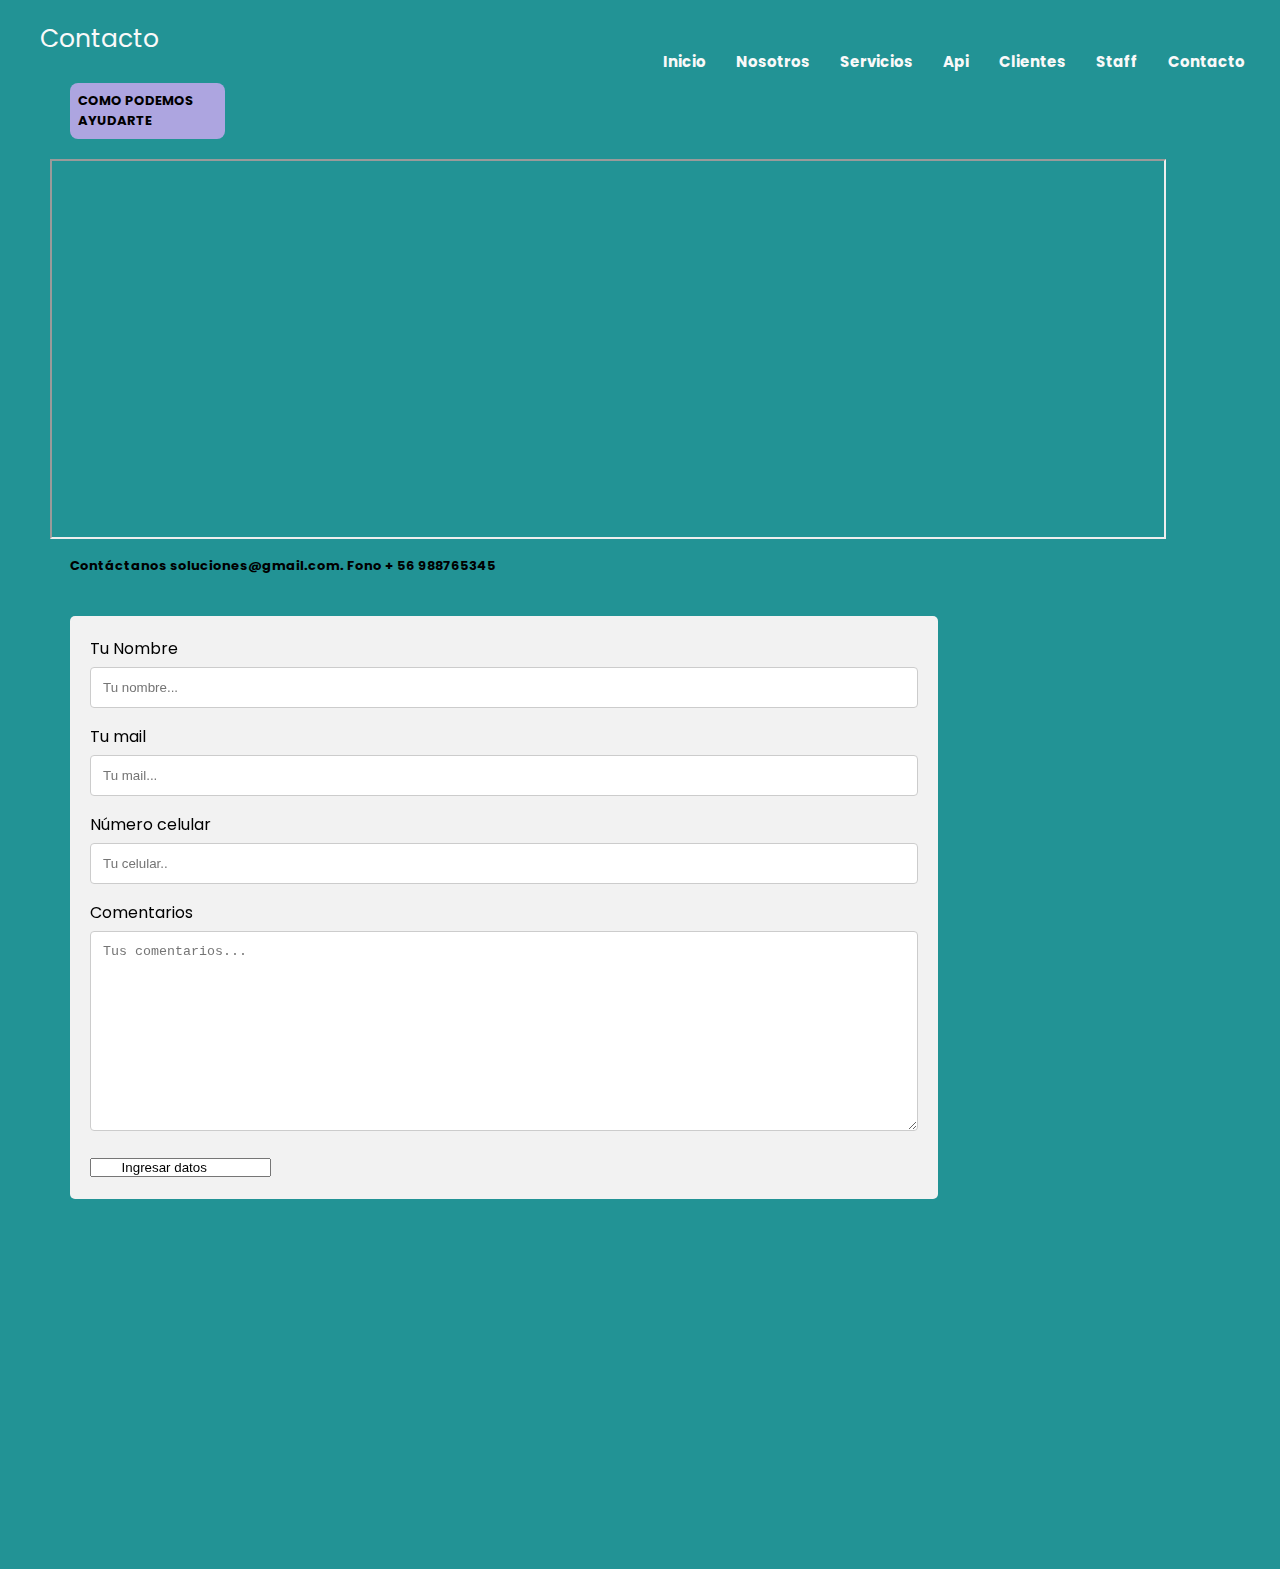
<file: contacto.html>
<!DOCTYPE html>
<html lang="es">
<head>
    <meta charset="UTF-8">
    <meta name="viewport" content="width=device-width, initial-scale=1.0">
    <title>Soluciones Tecnologicas</title>
    <meta name="description" content="Boleta Factura electronica Documentos electronicos punto de ventas">
    <meta name="keywords" content="BOLETA ELECTRONICA,FACTURA ELECTRONICA, DOCUMENTOS ELECTRONICOS, PROYECTOS TI, DESARROLLO WEB,ASESORIA, PUNTO DE VENTAS, ERP, CRM">    
    <link href="https://unpkg.com/aos@2.3.1/dist/aos.css" rel="stylesheet">
    <link rel="stylesheet" href="https://cdnjs.cloudflare.com/ajax/libs/animate.css/4.1.1/animate.min.css"/>    
    <link href="https://cdn.jsdelivr.net/npm/bootstrap@5.0.2/dist/css/bootstrap.min.css" rel="stylesheet" integrity="sha384-EVSTQN3/azprG1Anm3QDgpJLIm9Nao0Yz1ztcQTwFspd3yD65VohhpuuCOmLASjC" crossorigin="anonymous">
    <link rel="stylesheet" href="https://cdn.jsdelivr.net/npm/bootstrap-icons@1.10.2/font/bootstrap-icons.css">
    <link rel="stylesheet" href="./css/estilo.css">
</head>
 <main>  
    <header class="header">
        <a href="#" class="conlogo">Contacto</a>
        <input type="checkbox" id="side-menu" class="side-menu">
        <label for="side-menu" class="hamb"><span class="hamb-line"></span></label>
        <nav class="nav">
            <ul class="menu">
                <li><a href="./index.html">Inicio</a></li>
                <li><a href="./nosotros.html">Nosotros</a></li>
                <li><a href="./servicios.html">Servicios</a></li>
                <li><a href="./api.html">Api</a></li>
                <li><a href="./clientes.html">Clientes</a></li>
                <li><a href="./staff.html">Staff</a></li>
                <li><a href="./contacto.html">Contacto</a></li>                
            </ul>
        </nav>
        <h5 class="conh2 wrapper square">COMO PODEMOS AYUDARTE</h5>
    </header>

    <div class="map" data-aos="flip-left">
        <iframe src="https://www.google.com/maps/embed?pb=!1m18!1m12!1m3!1d4075.8212217787764!2d-70.67752439233115!3d-33.42914477805404!2m3!1f0!2f0!3f0!3m2!1i1024!2i768!4f13.1!3m3!1m2!1s0x9662c449f8c7f833%3A0x7139ac0d30fa4263!2sLibertad%201403%2C%20Santiago%2C%20Regi%C3%B3n%20Metropolitana!5e0!3m2!1ses!2scl!4v1664986194979!5m2!1ses!2scl">              
        </iframe>
    </div>                   

    <h3 class="conh3">Contáctanos soluciones@gmail.com. Fono + 56 988765345</h3>    
        
    <div class="container" data-aos="flip-left">
        <form >      
            <label for="iname">Tu Nombre</label>
            <input type="text" id="iname" name="iname" placeholder="Tu nombre..." required>        
            <label for="imail">Tu mail</label>
            <input type="text" id="imail" name="imail" placeholder="Tu mail..." required>
            <label for="icelu">Número celular</label>
            <input type="text" id="icelu" name="icelu" placeholder="Tu celular.." required>
            <label for="icome">Comentarios</label>
            <textarea id="icome" name="icome" placeholder="Tus comentarios..." style="height:200px"></textarea>
        
            <input value="        Ingresar datos" onclick="toastFunction()">
            <div id="snackbar">Correo enviado.Te contactaremos!</div>
        </form>
        </div>
            
        <footer data-aos="flip-left">
            <div class="icons-copyright">
                <h2 class="h3footer">Estás a punto de mejorar la gestión de tu negocio</h2>
                <h2 class="h3footer">Mejora la forma en que administras tu negocio</h2>
                <h6 class="h3footer">Trabaja con nosotros, habla con Nosotros, confía en nuestra experiencia</h6>
                <div class="icons">
                    <i class="bi bi-facebook"></i>
                    <i class="bi bi-twitter"></i>
                    <i class="bi bi-pinterest"></i>
                    <i class="bi bi-instagram"></i>
                </div>
                <p class="copyright">© 2023 Soluciones de Desarrollo y Tecnologia.</p>
            </div>
        </footer>
    
    <script src="index.js"></script>
    <script src="https://unpkg.com/aos@2.3.1/dist/aos.js"></script>
    <script>
        AOS.init();
    </script>
    </main>
</html>
</file>
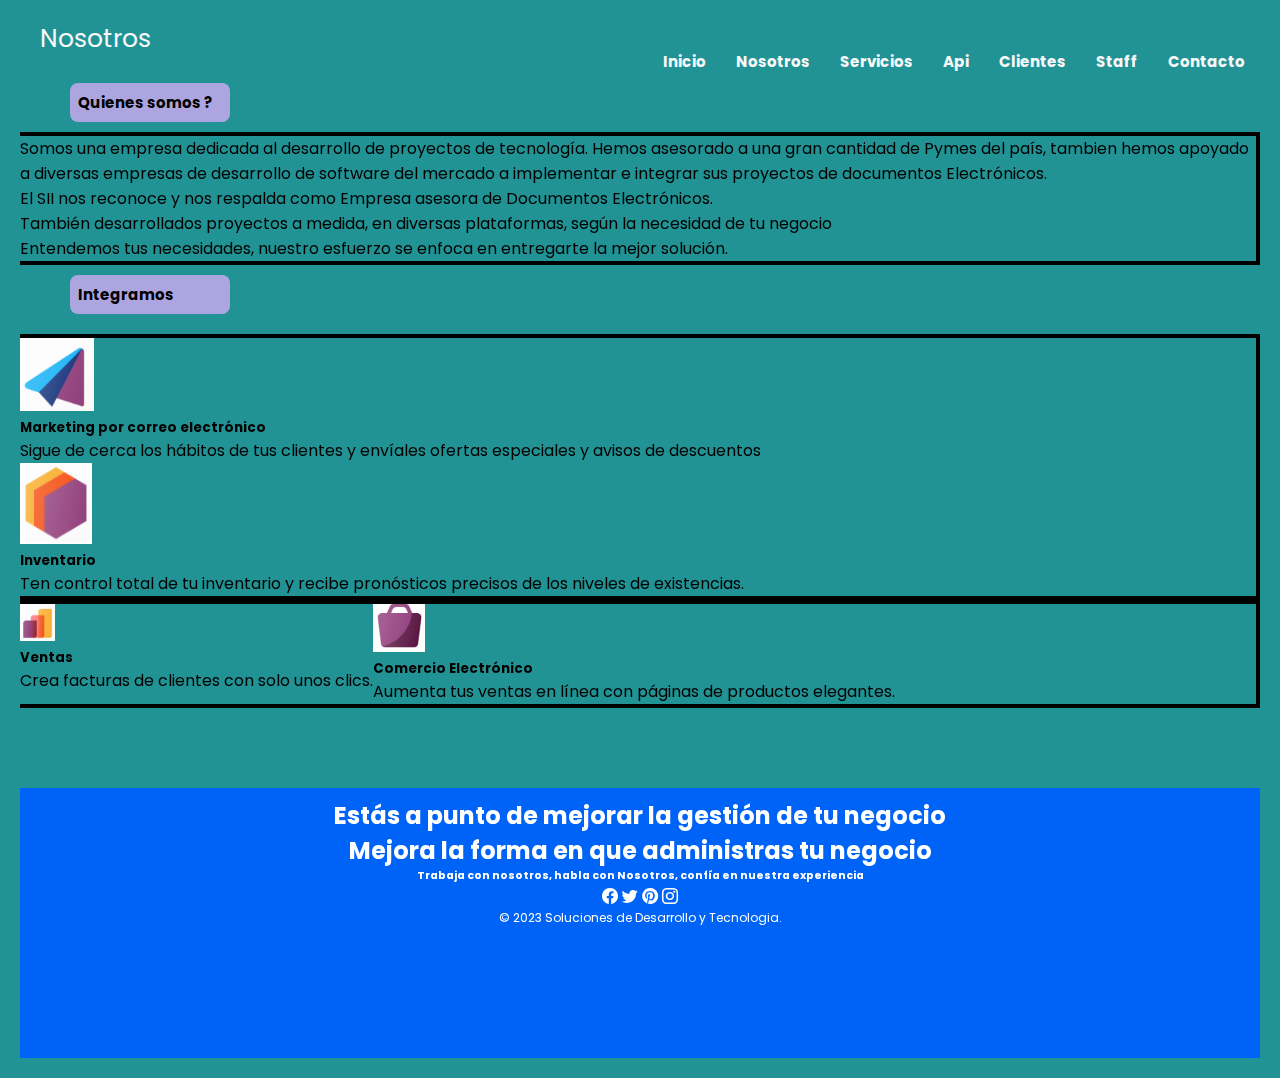
<file: nosotros.html>
<!DOCTYPE html>
<html lang="es">
<head>
    <meta charset="UTF-8">
    <meta name="viewport" content="width=device-width, initial-scale=1.0">
    <title>Soluciones Tecnologicas</title> 
    <meta name="description" content="Boleta Factura electronica Documentos electronicos punto de ventas">
    <meta name="keywords" content="BOLETA ELECTRONICA,FACTURA ELECTRONICA, DOCUMENTOS ELECTRONICOS, PROYECTOS TI, DESARROLLO WEB,ASESORIA, PUNTO DE VENTAS, ERP, CRM">   
    <link href="https://unpkg.com/aos@2.3.1/dist/aos.css" rel="stylesheet">
    <link rel="stylesheet" href="https://cdnjs.cloudflare.com/ajax/libs/animate.css/4.1.1/animate.min.css"/>
    <link rel="stylesheet" href="https://cdn.jsdelivr.net/npm/bootstrap-icons@1.10.2/font/bootstrap-icons.css">
    <link href="https://cdn.jsdelivr.net/npm/bootstrap@5.0.2/dist/css/bootstrap.min.css" rel="stylesheet" integrity="sha384-EVSTQN3/azprG1Anm3QDgpJLIm9Nao0Yz1ztcQTwFspd3yD65VohhpuuCOmLASjC" crossorigin="anonymous">
    <link rel="stylesheet" href="./css/estilo.css">
</head>
 <main>  
    <header class="header">
        <a href="#" class="noslogo">Nosotros</a>
        <input type="checkbox" id="side-menu" class="side-menu">
        <label for="side-menu" class="hamb"><span class="hamb-line"></span></label>
        <nav class="nav">
            <ul class="menu">
                <li><a href="./index.html">Inicio</a></li>
                <li><a href="./nosotros.html">Nosotros</a></li>
                <li><a href="./servicios.html">Servicios</a></li>
                <li><a href="./api.html">Api</a></li>
                <li><a href="./clientes.html">Clientes</a></li>
                <li><a href="./staff.html">Staff</a></li>
                <li><a href="./contacto.html">Contacto</a></li>              
            </ul>
        </nav>
        <h2 class="nosh2 wrapper square">Quienes somos ?</h2>
    </header>

    <section data-aos="flip-left">        
        <div class="card-group">
            <div class="card">              
                <div class="card-body">
                <p class="card-text"> Somos una empresa dedicada al desarrollo de proyectos de tecnología. Hemos asesorado a una gran cantidad de Pymes del país, tambien hemos apoyado a diversas empresas de desarrollo de software del mercado a implementar e integrar sus proyectos de documentos Electrónicos. </p>
                <p class="card-text"> El SII nos reconoce y nos respalda como Empresa asesora de Documentos Electrónicos.  </p>
                <p class="card-text"> También desarrollados proyectos a medida, en diversas plataformas, según la necesidad de tu negocio </p>
                <p class="card-text"> Entendemos tus necesidades, nuestro esfuerzo se enfoca en entregarte la mejor solución.</p>                
                </div>
            </div>
         </div>
    </section>

    <section>
        <h2 class="nosh2_1 wrapper square">Integramos</h2>
        <div class="card-group" data-aos="flip-left">
            <div class="card">
                <img src="./img/mkt.png" class="card-img-top" alt="Marketing">
                <div class="card-body">
                <h5 class="card-title">Marketing por correo electrónico</h5>
                <p class="card-text">Sigue de cerca los hábitos de tus clientes y envíales ofertas especiales y avisos de descuentos</p>
                </div>
            </div>
            <div class="card">
                <img src="./img/inv.png" class="card-img-top" alt="Inventario">
                <div class="card-body">
                <h5 class="card-title">Inventario</h5>
                <p class="card-text">Ten control total de tu inventario y recibe pronósticos precisos de los niveles de existencias.</p>
                </div>
            </div>
         </div>
    </section>
    
    <section>
        <div class="card-group" data-aos="flip-left">
            <div class="card">
                <img src="./img/vta.png" class="card-img-top" alt="Ventas"> 
                <div class="card-body">
                <h5 class="card-title">Ventas</h5>
                <p class="card-text">Crea facturas de clientes con solo unos clics.</p>
                </div>
            </div>
            <div class="card">
                <img src="./img/ele.png" class="card-img-top" alt="Correo"> 
                <div class="card-body">
                <h5 class="card-title">Comercio Electrónico</h5>
                <p class="card-text">Aumenta tus ventas en línea con páginas de productos elegantes.</p>
                </div>
            </div>
         </div>
    </section>

    <footer data-aos="flip-left">
        <div class="icons-copyright">
            <h2 class="h3footer">Estás a punto de mejorar la gestión de tu negocio</h2>
            <h2 class="h3footer">Mejora la forma en que administras tu negocio</h2>
            <h6 class="h3footer">Trabaja con nosotros, habla con Nosotros, confía en nuestra experiencia</h6>
            <div class="icons">
                <i class="bi bi-facebook"></i>
                <i class="bi bi-twitter"></i>
                <i class="bi bi-pinterest"></i>
                <i class="bi bi-instagram"></i>
            </div>
            <p class="copyright">© 2023 Soluciones de Desarrollo y Tecnologia.</p>
        </div>
    </footer>
         
    <script src="index.js"></script>
    <script src="https://cdn.jsdelivr.net/npm/bootstrap@5.0.2/dist/js/bootstrap.bundle.min.js" integrity="sha384-MrcW6ZMFYlzcLA8Nl+NtUVF0sA7MsXsP1UyJoMp4YLEuNSfAP+JcXn/tWtIaxVXM" crossorigin="anonymous"></script>         
    <script src="https://unpkg.com/aos@2.3.1/dist/aos.js"></script>
    <script>
        AOS.init();
    </script>
    </main>
</html>
</file>
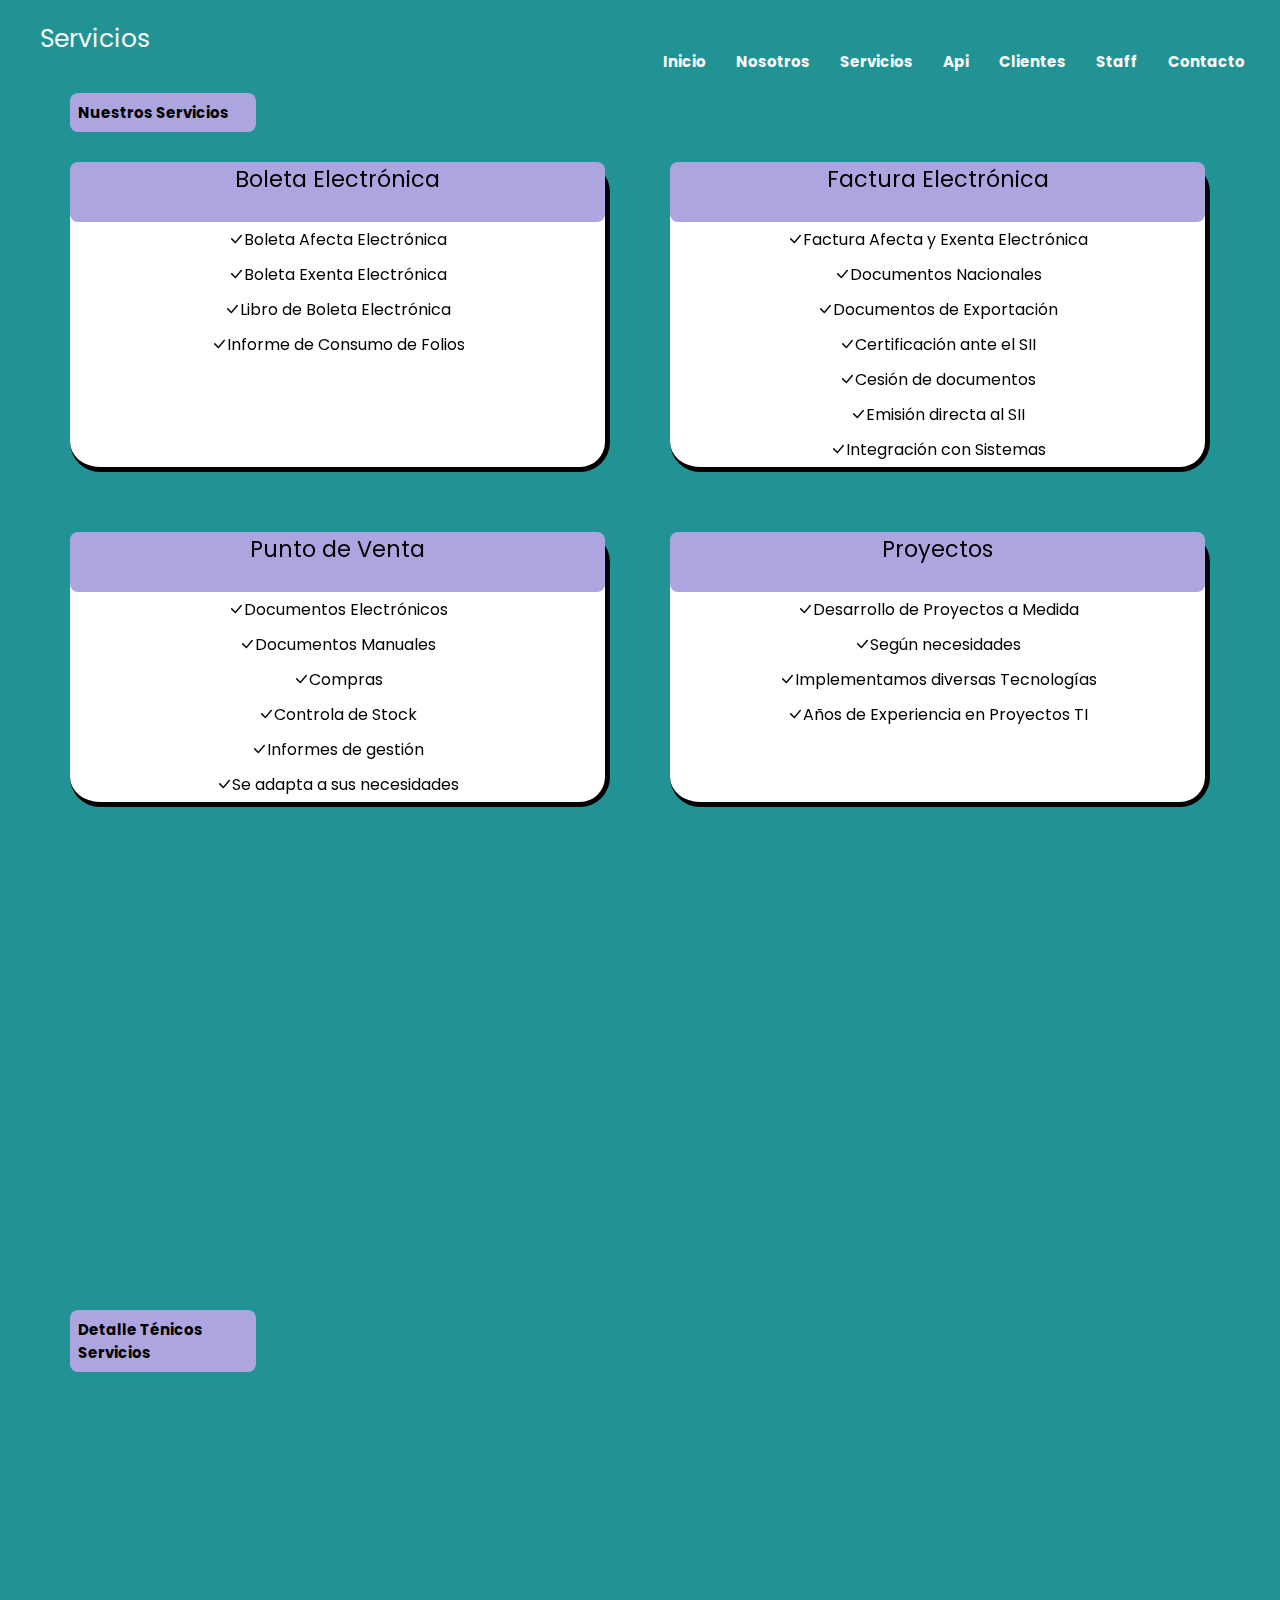
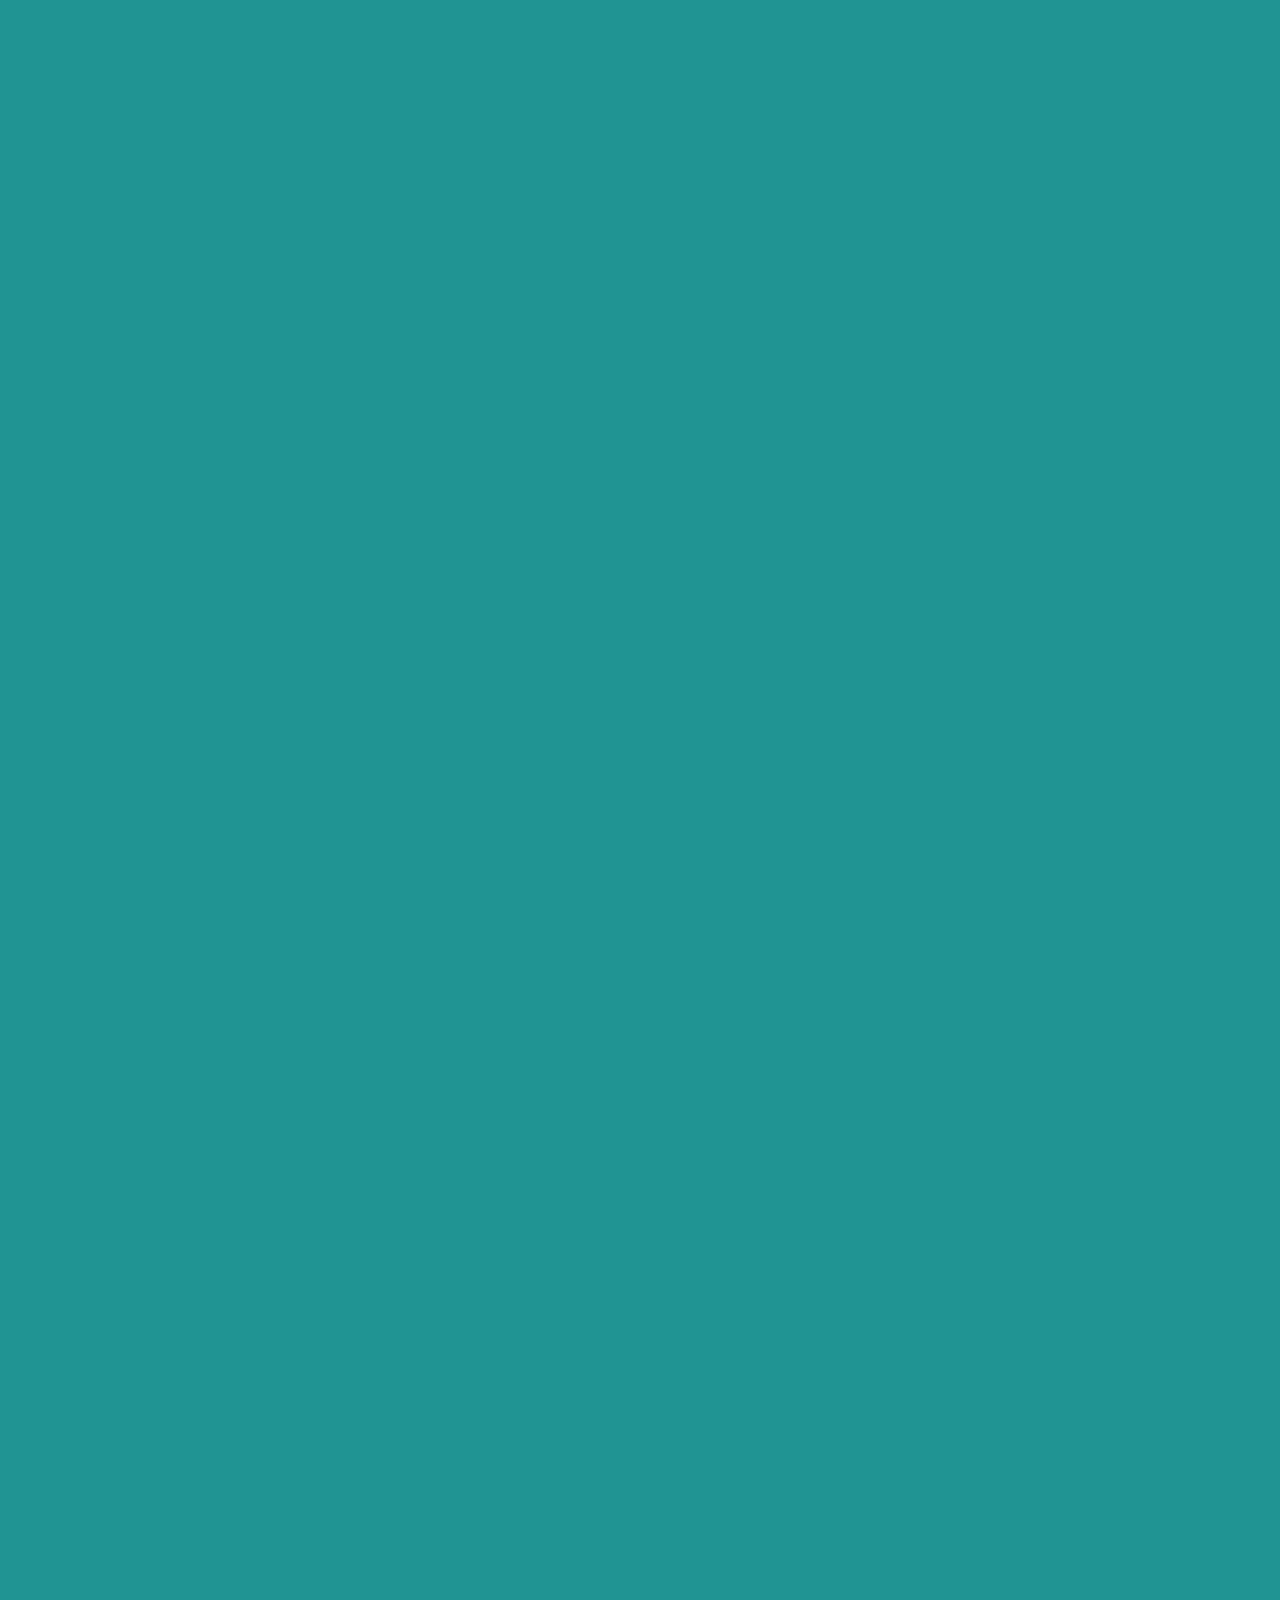
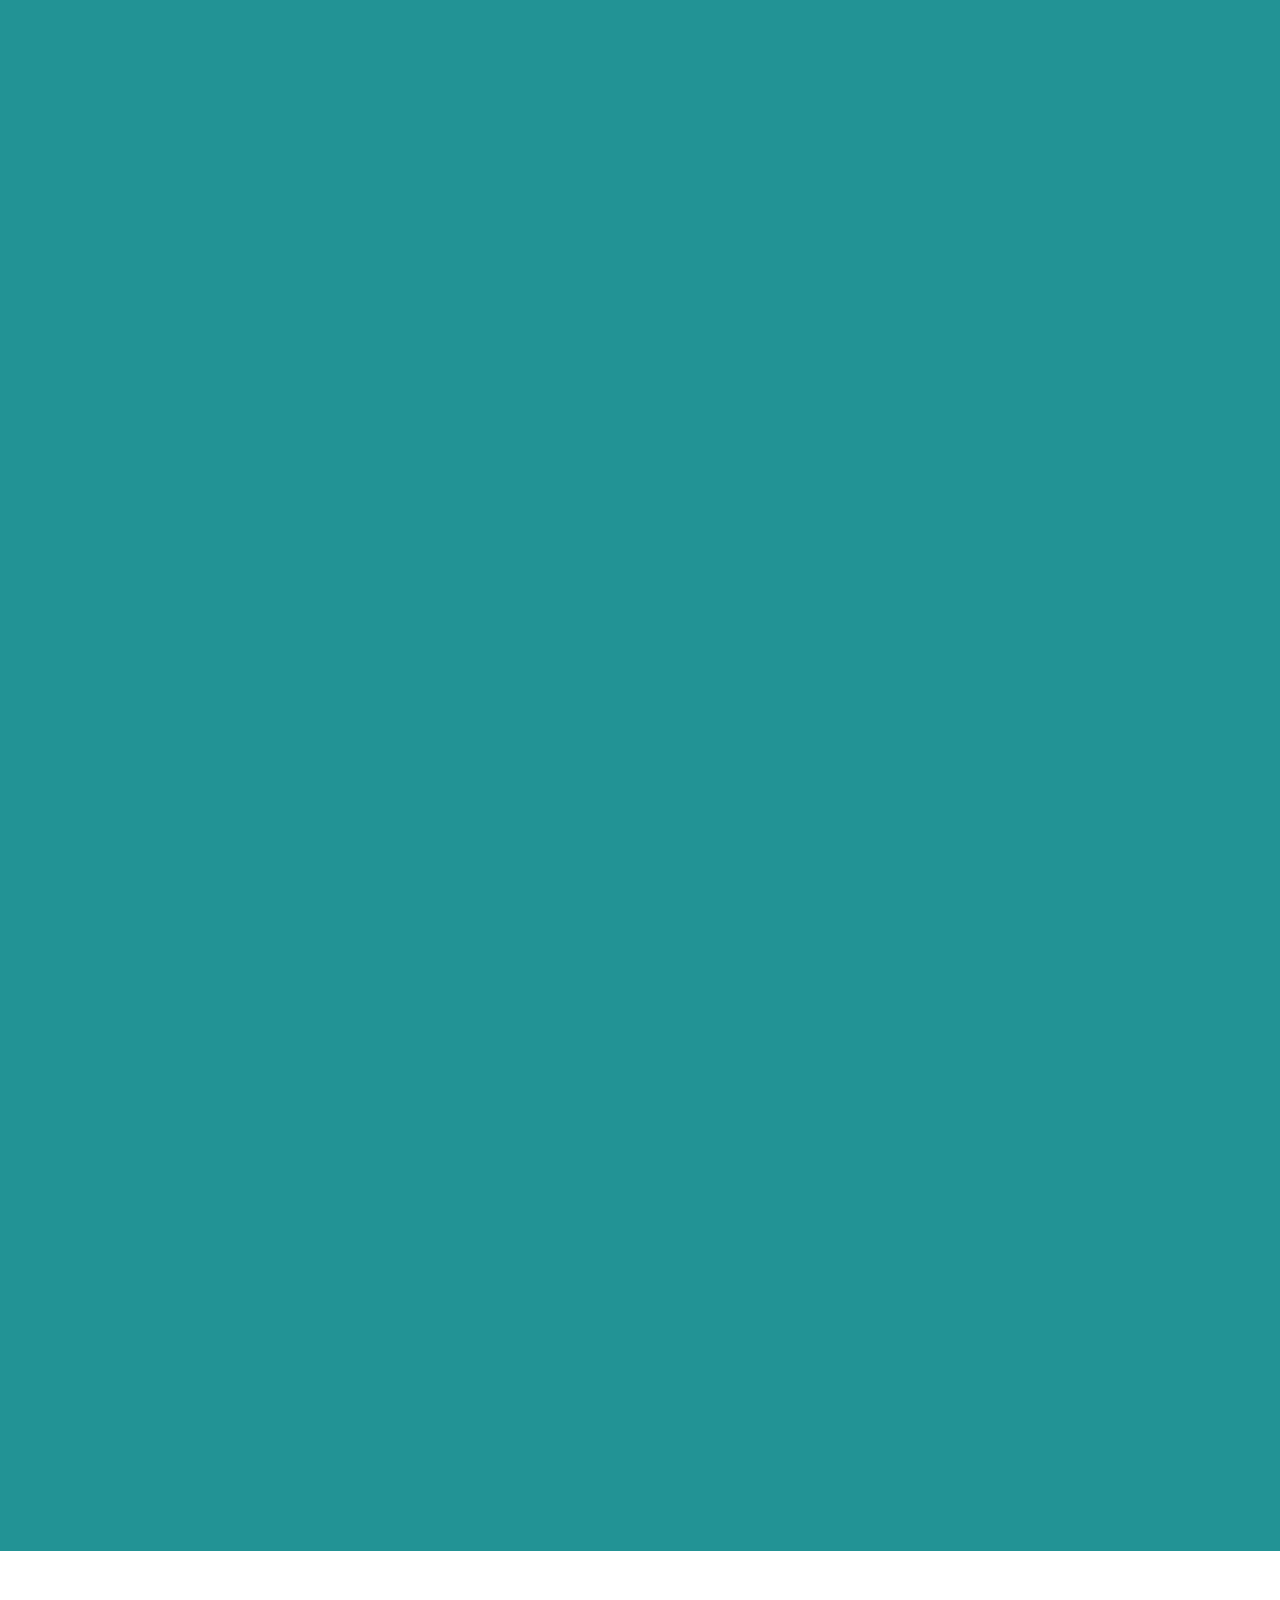
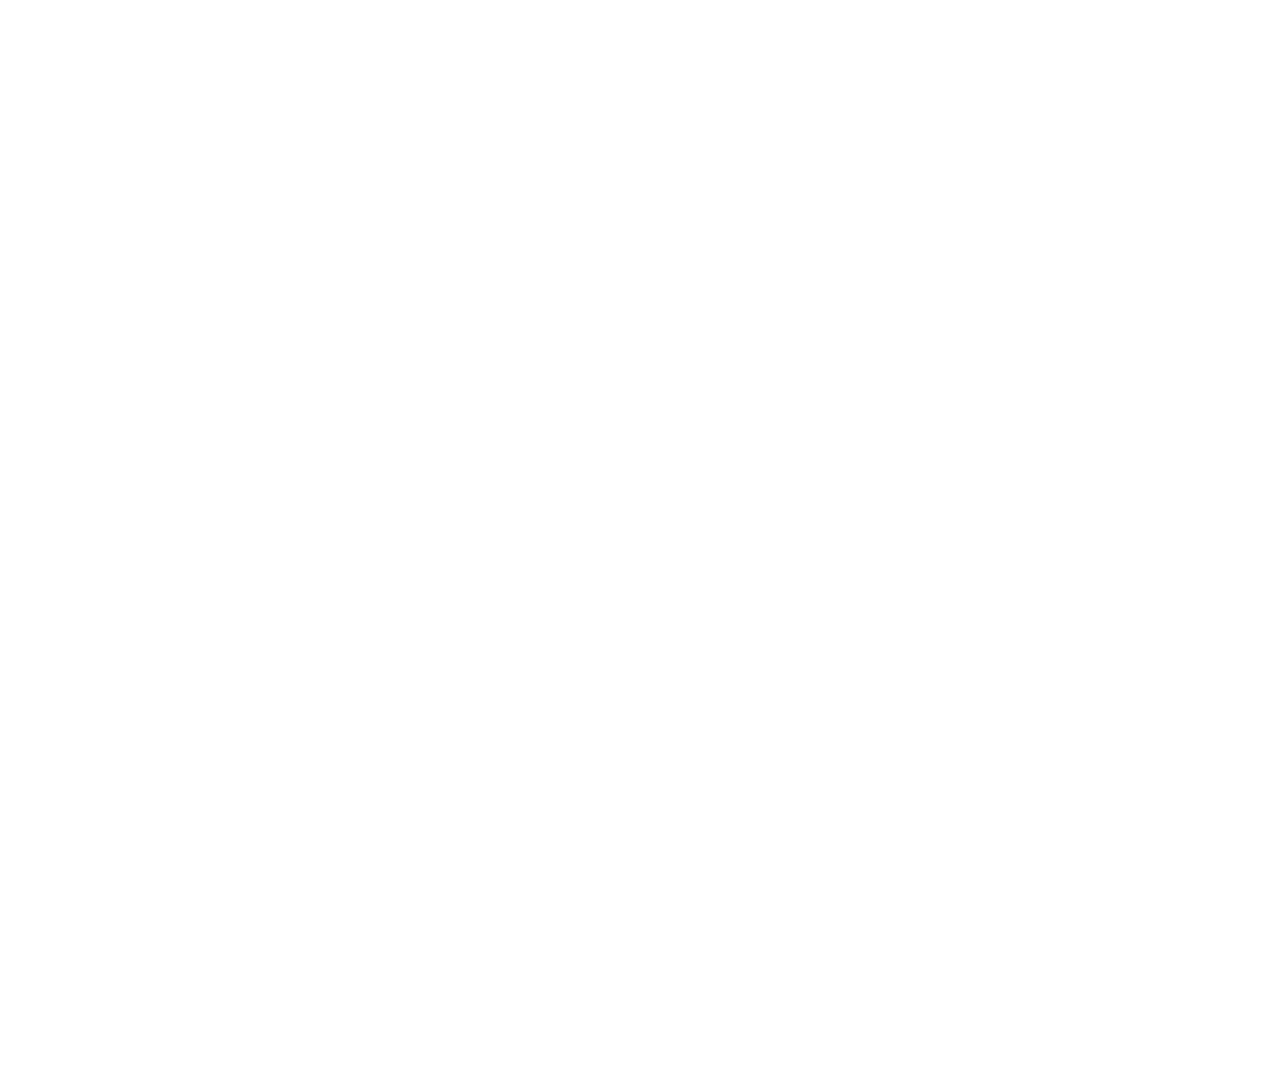
<file: servicios.html>
<!DOCTYPE html>
<html lang="es">
<head>
    <meta charset="UTF-8">
    <meta name="viewport" content="width=device-width, initial-scale=1.0">
    <title>Soluciones Tecnologicas</title>
    <meta name="description" content="Boleta Factura electronica Documentos electronicos punto de ventas">
    <meta name="keywords" content="BOLETA ELECTRONICA,FACTURA ELECTRONICA, DOCUMENTOS ELECTRONICOS, PROYECTOS TI, DESARROLLO WEB,ASESORIA, PUNTO DE VENTAS, ERP, CRM">
    <link href="https://unpkg.com/aos@2.3.1/dist/aos.css" rel="stylesheet">
    <link rel="stylesheet" href="https://cdnjs.cloudflare.com/ajax/libs/animate.css/4.1.1/animate.min.css"/>
    <link rel="stylesheet" href="https://cdn.jsdelivr.net/npm/bootstrap-icons@1.10.2/font/bootstrap-icons.css">
    <link href="https://cdn.jsdelivr.net/npm/bootstrap@5.0.2/dist/css/bootstrap.min.css" rel="stylesheet" integrity="sha384-EVSTQN3/azprG1Anm3QDgpJLIm9Nao0Yz1ztcQTwFspd3yD65VohhpuuCOmLASjC" crossorigin="anonymous">
    <link rel="stylesheet" href="./css/estilo.css">  
  </head>

 <main>   
    <header class="header">
        <a href="#" class="serlogo">Servicios</a>
        <input type="checkbox" id="side-menu" class="side-menu">
        <label for="side-menu" class="hamb"><span class="hamb-line"></span></label>
        <nav class="nav">
            <ul class="menu">
                <li><a href="./index.html">Inicio</a></li>
                <li><a href="./nosotros.html">Nosotros</a></li>
                <li><a href="./servicios.html">Servicios</a></li>
                <li><a href="./api.html">Api</a></li>
                <li><a href="./clientes.html">Clientes</a></li>
                <li><a href="./staff.html">Staff</a></li>
                <li><a href="./contacto.html">Contacto</a></li>              
            </ul>
        </nav>
      </header>

      <section id="servicios">
          <h2 class="serh2 wrapper square">Nuestros Servicios</h2>
          <div id="servicios" class="services">        
            <div class="service-one" data-aos="flip-left">
            <p class="service-title wrapper square">Boleta Electrónica</p>
            <p class="service-titledet bi-check-lg">Boleta Afecta Electrónica</p>
            <p class="service-titledet bi-check-lg">Boleta Exenta Electrónica</p>
            <p class="service-titledet bi-check-lg">Libro de Boleta Electrónica</p>
            <p class="service-titledet bi-check-lg">Informe de Consumo de Folios</p>
          </div>
    
          <div class="service-one" data-aos="flip-left">
            <p class="service-title wrapper square">Factura Electrónica</p>
            <p class="service-titledet bi-check-lg">Factura Afecta y Exenta Electrónica</p>
            <p class="service-titledet bi-check-lg">Documentos Nacionales</p>
            <p class="service-titledet bi-check-lg">Documentos de Exportación</p>
            <p class="service-titledet bi-check-lg">Certificación ante el SII</p>
            <p class="service-titledet bi-check-lg">Cesión de documentos</p>
            <p class="service-titledet bi-check-lg">Emisión directa al SII</p>
            <p class="service-titledet bi-check-lg">Integración con Sistemas</p>
          </div>
    
          <div class="service-two" data-aos="flip-left">
            <p class="service-title wrapper square">Punto de Venta</p>
            <p class="service-titledet bi-check-lg">Documentos Electrónicos</p>
            <p class="service-titledet bi-check-lg">Documentos Manuales</p>          
            <p class="service-titledet bi-check-lg">Compras</p>
            <p class="service-titledet bi-check-lg">Controla de Stock</p>
            <p class="service-titledet bi-check-lg">Informes de gestión</p>
            <p class="service-titledet bi-check-lg">Se adapta a sus necesidades</p>
          </div>
    
          <div class="service-three" data-aos="flip-left">
            <p class="service-title wrapper square">Proyectos</p>
            <p class="service-titledet bi-check-lg">Desarrollo de Proyectos a Medida</p>        
            <p class="service-titledet bi-check-lg">Según necesidades</p>        
            <p class="service-titledet bi-check-lg">Implementamos diversas Tecnologías</p>                
            <p class="service-titledet bi-check-lg">Años de Experiencia en Proyectos TI </p>                
          </div>
    
        <div class="service-three" data-aos="flip-left">
            <p class="service-title wrapper square">Procesos en SII</p>
            <p class="service-titledet bi-check-lg">Ofrecemos distintos servicios</p>        
            <p class="service-titledet bi-check-lg">relacionados con el SII</p>        
            <p class="service-titledet bi-check-lg">Como certificación de todo tipo de </p>                
            <p class="service-titledet bi-check-lg">documentos nacionales y de exportación</p>                
          </div>
          <div class="service-three" data-aos="flip-left">
            <p class="service-title wrapper square">Desarrollo Web</p>
            <p class="service-titledet bi-check-lg">Ofrecemos el desarrollo</p>        
            <p class="service-titledet bi-check-lg">de páginas web. Adadtables</p>        
            <p class="service-titledet bi-check-lg">a cualquier tipo de dispositivo</p>                
            <p class="service-titledet bi-check-lg">desarrollo según sus necesidades</p>                
          </div>
          </div>
        </section>  

          <section data-aos="flip-left">        
            <div class="card-group">
                <div class="card">              
                    <div class="card-body">
                    <p class="card-text"> Conecta tu aplicación al SII de forma rápida y simple, usando nuestra API.</p>
                    <p class="card-text"> Te asesoramos en el proceso de conexión y dispondrás de toda la documentación que requieras.</p>
                    <p class="card-text"> Conéctate usando el lenguaje que tú conoces y genera todos los tipos de documentos tributarios disponibles en Chile. Además, podrás obtener documentos de compra y libros electrónicos.</p>
                    <p class="card-text"> ¡Cuenta con nosotros para tu proyecto!</p>                
                    </div>
                </div>
            </div>
        </section>

        <h2 class="serh2 wrapper square">Detalle Ténicos Servicios</h2>
        <br>
        <br>
        <section class="asesoria" data-aos="flip-left">          
          <div class="card-group">
              <div class="card">
                <img src="./img/mkt.png" class="card-img-top" alt="Ventas">
                <div class="card-body">
                <h5 class="card-title">Monitorea en línea </h5>
                <p class="card-text">desde cualquier dispositivo. Visualiza compras y ventas, cuentas por cobrar y pagar, cotizaciones, guías de despacho y más...</p>
                </div>
             </div>
              <div class="card">
                  <img src="./img/inv.png" class="card-img-top" alt="Reportes">
                  <div class="card-body">
                  <h5 class="card-title">Documento SII</h5>
                  <p class="card-text">Disminuye en un 78% el tiempo de emisión de tus documentos. La generación de tu factura electrónica será más rápida y eficiente que nunca.</p>
                  </div>
              </div>
                        
              <div class="card">
                  <img src="./img/mkt.png" class="card-img-top" alt="Inventario">
                  <div class="card-body">
                  <h5 class="card-title">Documentos Electronicos</h5>
                  <p class="card-text">Libérate de la tediosa tarea de crear facturas con datos de cotizaciones. Ahorra un valioso 75% de tu tiempo. Con Nubox Pyme lo haces en un click.</p>
                  </div>
              </div>
           </div>
         </section>
      
         <section class="asesoria" data-aos="flip-left">
             <div class="card-group">
              <div class="card">
                <img src="./img/mkt.png" class="card-img-top" alt="Ventas">
                <div class="card-body">
                <h5 class="card-title">Tienda onlínea</h5>
                <p class="card-text">Crea tu propio sitio web y muestra tu catálogo de productos a tus clientes para que puedan comprarte por internet.</p>
                </div>
             </div>
              <div class="card">
                  <img src="./img/inv.png" class="card-img-top" alt="Reportes">
                  <div class="card-body">
                  <h5 class="card-title">Tienda Física</h5>
                  <p class="card-text">Moderniza tu punto de venta y vende rápido con boleta electrónica. Tendrás el cierre de caja con un clic y el inventario controlado minuto a minuto.</p>
                  </div>
              </div>
                        
              <div class="card">
                  <img src="./img/mkt.png" class="card-img-top" alt="Inventario">
                  <div class="card-body">
                  <h5 class="card-title">Vende en Instagram</h5>
                  <p class="card-text">Vende desde tus publicaciones. Muestra la información de tu producto y su precio directamente en Instagram. Una imagen vende más que mil palabras.</p>
                  </div>
              </div>
         </section>

         <section class="asesoria" data-aos="flip-left">
          <div class="card-group">
            <div class="card">
              <img src="./img/inv.png" class="card-img-top" alt="Locales">
              <div class="card-body">
              <h5 class="card-title">Vende en Mercado Libre</h5>
              <p class="card-text">Ofrece tus productos en el marketplace más grande de latinoamérica. ¿Para qué? Para atraer a nuevos clientes que conozcan tu marca</p>
              </div>
          </div>

          <div class="card">
            <img src="./img/inv.png" class="card-img-top" alt="Locales">
            <div class="card-body">
            <h5 class="card-title">Precios Bajos</h5>
            <p class="card-text">Paga por el mejor servicio de API DTE en Chile.</p>
            </div>
           </div>
           <!--  -->

           <div class="card">
            <img src="./img/inv.png" class="card-img-top" alt="Locales">
            <div class="card-body">
            <h5 class="card-title">Vender en Terreno</h5>
            <p class="card-text">Vende mientras estás en terreno manteniendo el inventario sincronizado y evitando procesos manuales. Además podrás enviar tu boleta en el minuto que vendes, en forma automática.</p>
            </div>
           </div>
         </div>
        <section>  

          <!--  -->
          <section class="asesoria" data-aos="flip-left">
            <div class="card-group">
              <div class="card">
                <img src="./img/inv.png" class="card-img-top" alt="Locales">
                <div class="card-body">
                <h5 class="card-title">Vende en Mercado Libre</h5>
                <p class="card-text">Ofrece tus productos en el marketplace más grande de latinoamérica. ¿Para qué? Para atraer a nuevos clientes que conozcan tu marca</p>
                </div>
            </div>
  
            <div class="card">
              <img src="./img/inv.png" class="card-img-top" alt="Locales">
              <div class="card-body">
              <h5 class="card-title">Vende en Google Shooping</h5>
              <p class="card-text">Con el comparador de precios de Google podrás despliega tus productos con imagen y precio en los primeros lugares del navegador.</p>
              </div>
             </div>
             <!--  -->
  
             <div class="card">
              <img src="./img/inv.png" class="card-img-top" alt="Locales">
              <div class="card-body">
              <h5 class="card-title">Vender en Terreno</h5>
              <p class="card-text">Vende mientras estás en terreno manteniendo el inventario sincronizado y evitando procesos manuales. Además podrás enviar tu boleta en el minuto que vendes, en forma automática.</p>
              </div>
             </div>
  
             <div class="card">
              <img src="./img/inv.png" class="card-img-top" alt="Locales">
              <div class="card-body">
              <h5 class="card-title">Vende desde tu casa u oficina</h5>
              <p class="card-text">Puedes vender desde la oficina o desde tu casa, administrando tus clientes, preparando cotizaciones y administrando las cuentas por cobrar.</p>
              </div>
             </div>
           </div>
          <section>  
            <!--  -->
          <!--  -->
          <section class="asesoria" data-aos="flip-left">
            <div class="card-group">    
              <div class="card">
                <img src="./img/inv.png" class="card-img-top" alt="Locales">
                <div class="card-body">
                <h5 class="card-title">Integración con Bancos</h5>
                <p class="card-text">Gracias a la integración de Nubox Pyme con los bancos, obtienes automáticamente todos tus movimientos y ahorras hasta 2 horas de trabajo manual.</p>
                </div>
              </div>
  
            <div class="card">
              <img src="./img/inv.png" class="card-img-top" alt="Locales">
              <div class="card-body">
              <h5 class="card-title">Vende en Google Shooping</h5>
              <p class="card-text">Con el comparador de precios de Google podrás despliega tus productos con imagen y precio en los primeros lugares del navegador.</p>
              </div>
             </div>
             <!--  -->
  
             <div class="card">
              <img src="./img/inv.png" class="card-img-top" alt="Locales">
              <div class="card-body">
              <h5 class="card-title">Vende en Facebook</h5>
              <p class="card-text">Crea publicaciones en Facebook que se transformen en ventas. Existen millones de personas navegando en Facebook, esto te ayudará a vender más.</p>
              </div>
          </div>
  
          <div class="card">
            <img src="./img/inv.png" class="card-img-top" alt="Locales">
             <div class="card-body">
             <h5 class="card-title">Interfaces Amistosa</h5>
             <p class="card-text">Diseñamos un espacio de desarrollo completamente pensado en los integradores y desarrolladores</p>
            </div>
          </div>
        </div>
          <section>  

        <footer data-aos="flip-left">
          <div class="icons-copyright">
              <h2 class="h3footer">Estás a punto de mejorar la gestión de tu negocio</h2>
              <h2 class="h3footer">Mejora la forma en que administras tu negocio</h2>
              <h6 class="h3footer">Trabaja con nosotros, habla con Nosotros, confía en nuestra experiencia</h6>
              <div class="icons">
                  <i class="bi bi-facebook"></i>
                  <i class="bi bi-twitter"></i>
                  <i class="bi bi-pinterest"></i>
                  <i class="bi bi-instagram"></i>
              </div>
              <p class="copyright">© 2023 Soluciones de Desarrollo y Tecnologia.</p>
          </div>
      </footer>
        
      <script src="index.js"></script>
      <script src="https://cdn.jsdelivr.net/npm/bootstrap@5.0.2/dist/js/bootstrap.bundle.min.js" integrity="sha384-MrcW6ZMFYlzcLA8Nl+NtUVF0sA7MsXsP1UyJoMp4YLEuNSfAP+JcXn/tWtIaxVXM" crossorigin="anonymous"></script>    
      <script src="https://unpkg.com/aos@2.3.1/dist/aos.js"></script>
      <script>
          AOS.init();
      </script>
    </main>
</html>
</file>
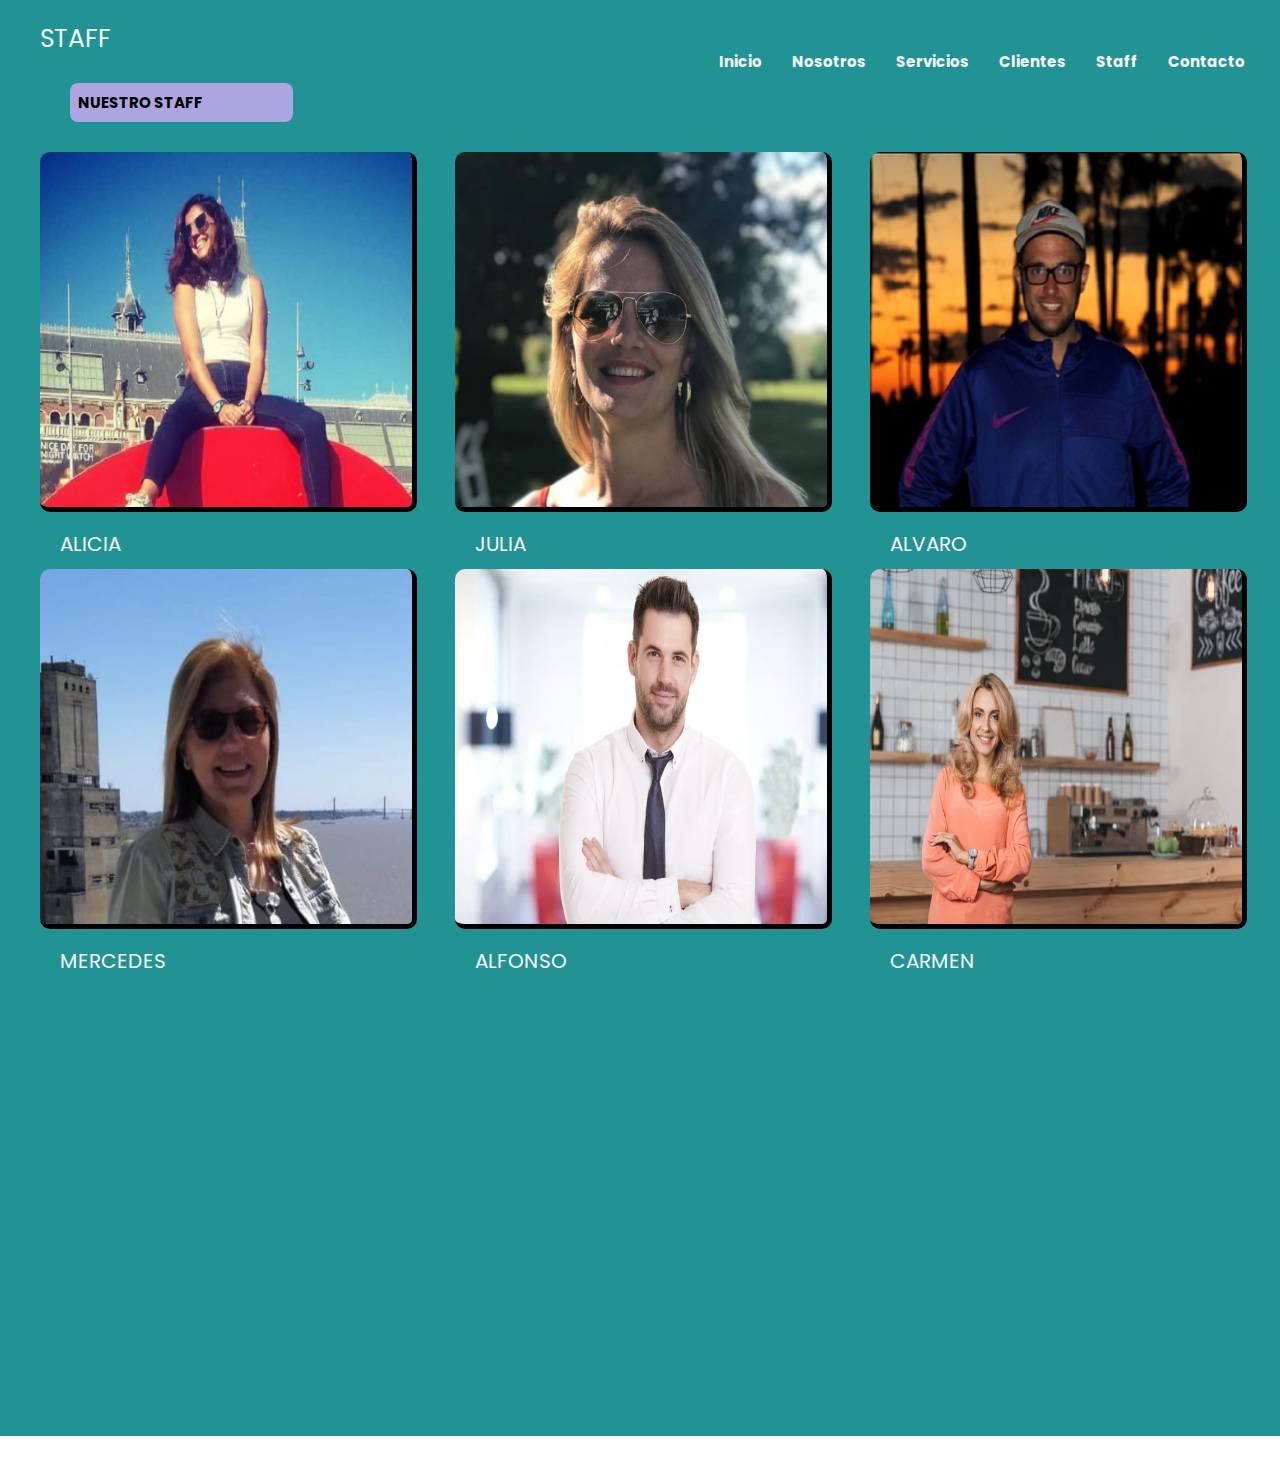
<file: staf.html>
<!DOCTYPE html>
<html lang="es">
<head>
    <meta charset="UTF-8">
    <meta name="viewport" content="width=device-width, initial-scale=1.0">
    <title>Soluciones Tecnologicas</title> 
    <meta name="description" content="Boleta Factura electronica Documentos electronicos punto de ventas">
    <meta name="keywords" content="BOLETA ELECTRONICA,FACTURA ELECTRONICA, DOCUMENTOS ELECTRONICOS, PROYECTOS TI, DESARROLLO WEB,ASESORIA, PUNTO DE VENTAS, ERP, CRM">   
    <link href="https://unpkg.com/aos@2.3.1/dist/aos.css" rel="stylesheet">
    <link rel="stylesheet" href="https://cdnjs.cloudflare.com/ajax/libs/animate.css/4.1.1/animate.min.css"/>
    <link href="https://cdn.jsdelivr.net/npm/bootstrap@5.0.2/dist/css/bootstrap.min.css" rel="stylesheet" integrity="sha384-EVSTQN3/azprG1Anm3QDgpJLIm9Nao0Yz1ztcQTwFspd3yD65VohhpuuCOmLASjC" crossorigin="anonymous">
    <link rel="stylesheet" href="https://cdn.jsdelivr.net/npm/bootstrap-icons@1.10.2/font/bootstrap-icons.css">
    <link rel="stylesheet" href="./css/estilo.css">
</head>
 <main>  
    <header class="header">
        <a href="#" class="stalogo">STAFF</a>
        <input type="checkbox" id="side-menu" class="side-menu">
        <label for="side-menu" class="hamb"><span class="hamb-line"></span></label>
        <nav class="nav">
            <ul class="menu">
                <li><a href="./index.html">Inicio</a></li>
                <li><a href="./nosotros.html">Nosotros</a></li>
                <li><a href="./servicios.html">Servicios</a></li>
                <li><a href="./clientes.html">Clientes</a></li>
                <li><a href="./staf.html">Staff</a></li>
                <li><a href="./contacto.html">Contacto</a></li>              
            </ul>
        </nav>
        <h2 class="stah2 wrapper square">NUESTRO STAFF</h2>        
     </header>

    <section id="galerias" data-aos="slipe-top" >
          <div class="gallerys hovergallerys">
            <div class="itemgallery">
                <img src="./img/staf1.jpg" class="trans1">
                <p class="namestaf">ALICIA</p>
            </div>
            <div class="itemgallery">
                <img src="./img/staf2.jpg" class="trans2">
                <p class="namestaf">JULIA</p>
            </div>
            <div class="itemgallery">
                <img src="./img/staf3.jpg"class="trans3">
                <p class="namestaf">ALVARO</p>
            </div>
            <div class="itemgallery">
                <img src="./img/staf4.jpg" class="trans4">
                <p class="namestaf">MERCEDES</p>
            </div>       
            <div class="itemgallery">
                <img src="./img/staf5.jpg" class="trans5">
                <p class="namestaf">ALFONSO</p>
            </div>
            <div class="itemgallery">
                <img src="./img/staf6.jpg" class="trans6">
                <p class="namestaf">CARMEN</p>
            </div>                                           
          </div>
      </section>

      <section id="galerias" data-aos="flip-left">
        <div class="card-group-staff">
            <div class="card">
              <div class="card-body">
                <h5 class="card-title">Alicia Cornejo</h5>
                <p class="card-text">Gerente General Corporativo</p>
              </div>
            </div>
            <div class="card">
              <div class="card-body">
                <h5 class="card-title">Julia Diaz</h5>
                <p class="card-text">Gerente Comercial</p>
              </div>
            </div>
            <div class="card">
              <div class="card-body">
                <h5 class="card-title">Alvaro Romero</h5>
                <p class="card-text">Gerente Producto y Tecnología</p>
              </div>
            </div>
          </div>
     </section> 
        
     <section id="galerias" data-aos="flip-left">
        <div class="card-group-staff">
            <div class="card">
              <div class="card-body">
                <h5 class="card-title">Mercedes del Río</h5>
                <p class="card-text">Gerente de Operaciones</p>
              </div>
            </div>
            <div class="card">
              <div class="card-body">
                <h5 class="card-title">Alfonso Loisa</h5>
                <p class="card-text">Gerente de Asuntos Corporativos</p>
              </div>
            </div>
            <div class="card">
 
              <div class="card-body">
                <h5 class="card-title">Carmen Rexi</h5>
                <p class="card-text">Gerente Soporte y Mesa ayuda</p>
              </div>
            </div>
          </div>
     </section> 

     <footer data-aos="flip-left">
      <div class="icons-copyright">
          <h2 class="h3footer">Estás a punto de mejorar la gestión de tu negocio</h2>
          <h2 class="h3footer">Mejora la forma en que administras tu negocio</h2>
          <h6 class="h3footer">Trabaja con nosotros, habla con Nosotros, confía en nuestra experiencia</h6>
          <div class="icons">
              <i class="bi bi-facebook"></i>
              <i class="bi bi-twitter"></i>
              <i class="bi bi-pinterest"></i>
              <i class="bi bi-instagram"></i>
          </div>
          <p class="copyright">© 2023 Soluciones de Desarrollo y Tecnologia.</p>
      </div>
  </footer>
      
    <script src="index.js"></script>
    <script src="https://cdn.jsdelivr.net/npm/bootstrap@5.0.2/dist/js/bootstrap.bundle.min.js" integrity="sha384-MrcW6ZMFYlzcLA8Nl+NtUVF0sA7MsXsP1UyJoMp4YLEuNSfAP+JcXn/tWtIaxVXM" crossorigin="anonymous"></script>
    <script src="https://cdn.jsdelivr.net/npm/bootstrap@5.0.2/dist/js/bootstrap.bundle.min.js" integrity="sha384-MrcW6ZMFYlzcLA8Nl+NtUVF0sA7MsXsP1UyJoMp4YLEuNSfAP+JcXn/tWtIaxVXM" crossorigin="anonymous"></script>    
    <script src="https://unpkg.com/aos@2.3.1/dist/aos.js"></script>
    <script>
        AOS.init();
    </script>
    </main>
</html>
</file>
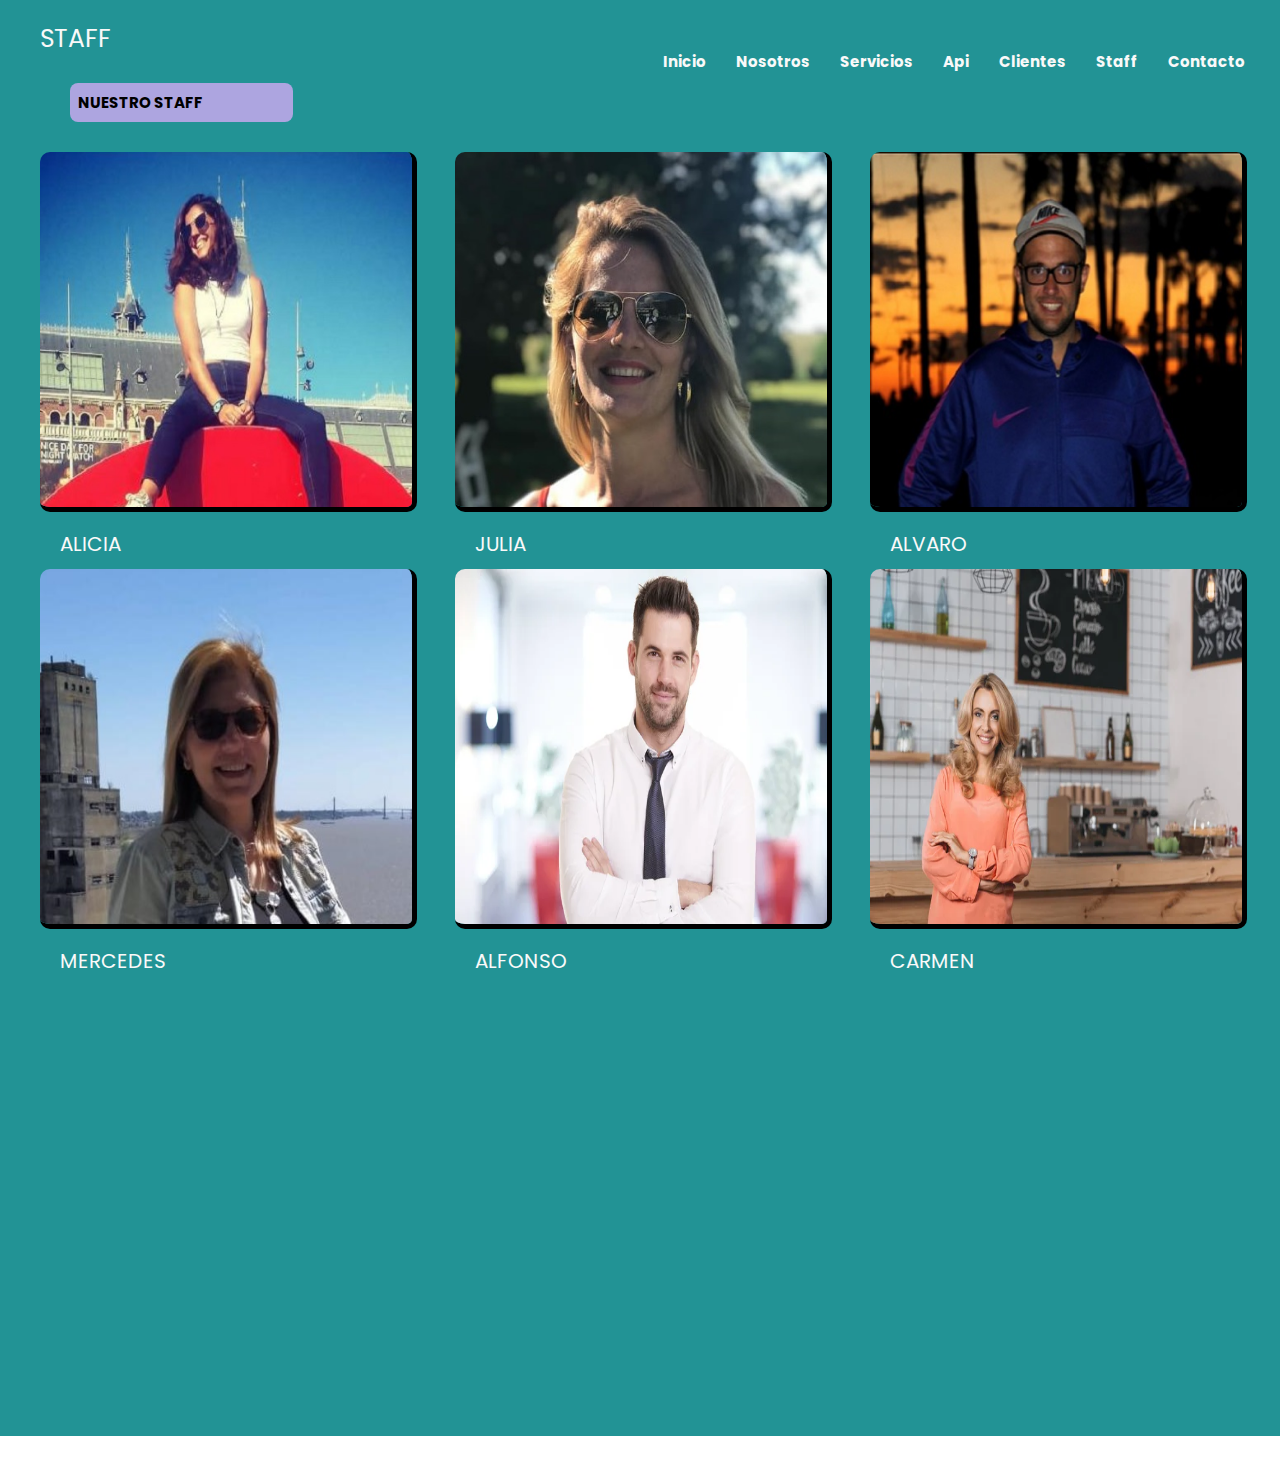
<file: staff.html>
<!DOCTYPE html>
<html lang="es">
<head>
    <meta charset="UTF-8">
    <meta name="viewport" content="width=device-width, initial-scale=1.0">
    <title>Soluciones Tecnologicas</title> 
    <meta name="description" content="Boleta Factura electronica Documentos electronicos punto de ventas">
    <meta name="keywords" content="BOLETA ELECTRONICA,FACTURA ELECTRONICA, DOCUMENTOS ELECTRONICOS, PROYECTOS TI, DESARROLLO WEB,ASESORIA, PUNTO DE VENTAS, ERP, CRM">   
    <link href="https://unpkg.com/aos@2.3.1/dist/aos.css" rel="stylesheet">
    <link rel="stylesheet" href="https://cdnjs.cloudflare.com/ajax/libs/animate.css/4.1.1/animate.min.css"/>
    <link href="https://cdn.jsdelivr.net/npm/bootstrap@5.0.2/dist/css/bootstrap.min.css" rel="stylesheet" integrity="sha384-EVSTQN3/azprG1Anm3QDgpJLIm9Nao0Yz1ztcQTwFspd3yD65VohhpuuCOmLASjC" crossorigin="anonymous">
    <link rel="stylesheet" href="https://cdn.jsdelivr.net/npm/bootstrap-icons@1.10.2/font/bootstrap-icons.css">
    <link rel="stylesheet" href="./css/estilo.css">
</head>
 <main>  
    <header class="header">
        <a href="#" class="stalogo">STAFF</a>
        <input type="checkbox" id="side-menu" class="side-menu">
        <label for="side-menu" class="hamb"><span class="hamb-line"></span></label>
        <nav class="nav">
            <ul class="menu">
                <li><a href="./index.html">Inicio</a></li>
                <li><a href="./nosotros.html">Nosotros</a></li>
                <li><a href="./servicios.html">Servicios</a></li>
                <li><a href="./api.html">Api</a></li>
                <li><a href="./clientes.html">Clientes</a></li>
                <li><a href="./staff.html">Staff</a></li>
                <li><a href="./contacto.html">Contacto</a></li>              
            </ul>
        </nav>
        <h2 class="stah2 wrapper square">NUESTRO STAFF</h2>        
     </header>

    <section id="galerias" data-aos="slipe-top" >
          <div class="gallerys hovergallerys">
            <div class="itemgallery">
                <img src="./img/staf1.jpg" class="trans1">
                <p class="namestaf">ALICIA</p>
            </div>
            <div class="itemgallery">
                <img src="./img/staf2.jpg" class="trans2">
                <p class="namestaf">JULIA</p>
            </div>
            <div class="itemgallery">
                <img src="./img/staf3.jpg"class="trans3">
                <p class="namestaf">ALVARO</p>
            </div>
            <div class="itemgallery">
                <img src="./img/staf4.jpg" class="trans4">
                <p class="namestaf">MERCEDES</p>
            </div>       
            <div class="itemgallery">
                <img src="./img/staf5.jpg" class="trans5">
                <p class="namestaf">ALFONSO</p>
            </div>
            <div class="itemgallery">
                <img src="./img/staf6.jpg" class="trans6">
                <p class="namestaf">CARMEN</p>
            </div>                                           
          </div>
      </section>

      <section id="galerias" data-aos="flip-left">
        <div class="card-group-staff">
            <div class="card">
              <div class="card-body">
                <h5 class="card-title">Alicia Cornejo</h5>
                <p class="card-text">Gerente General Corporativo</p>
              </div>
            </div>
            <div class="card">
              <div class="card-body">
                <h5 class="card-title">Julia Diaz</h5>
                <p class="card-text">Gerente Comercial</p>
              </div>
            </div>
            <div class="card">
              <div class="card-body">
                <h5 class="card-title">Alvaro Romero</h5>
                <p class="card-text">Gerente Producto y Tecnología</p>
              </div>
            </div>
          </div>
     </section> 
        
     <section id="galerias" data-aos="flip-left">
        <div class="card-group-staff">
            <div class="card">
              <div class="card-body">
                <h5 class="card-title">Mercedes del Río</h5>
                <p class="card-text">Gerente de Operaciones</p>
              </div>
            </div>
            <div class="card">
              <div class="card-body">
                <h5 class="card-title">Alfonso Loisa</h5>
                <p class="card-text">Gerente de Asuntos Corporativos</p>
              </div>
            </div>
            <div class="card">
 
              <div class="card-body">
                <h5 class="card-title">Carmen Rexi</h5>
                <p class="card-text">Gerente Soporte y Mesa ayuda</p>
              </div>
            </div>
          </div>
     </section> 

     <footer data-aos="flip-left">
      <div class="icons-copyright">
          <h2 class="h3footer">Estás a punto de mejorar la gestión de tu negocio</h2>
          <h2 class="h3footer">Mejora la forma en que administras tu negocio</h2>
          <h6 class="h3footer">Trabaja con nosotros, habla con Nosotros, confía en nuestra experiencia</h6>
          <div class="icons">
              <i class="bi bi-facebook"></i>
              <i class="bi bi-twitter"></i>
              <i class="bi bi-pinterest"></i>
              <i class="bi bi-instagram"></i>
          </div>
          <p class="copyright">© 2023 Soluciones de Desarrollo y Tecnologia.</p>
      </div>
  </footer>
      
    <script src="index.js"></script>
    <script src="https://cdn.jsdelivr.net/npm/bootstrap@5.0.2/dist/js/bootstrap.bundle.min.js" integrity="sha384-MrcW6ZMFYlzcLA8Nl+NtUVF0sA7MsXsP1UyJoMp4YLEuNSfAP+JcXn/tWtIaxVXM" crossorigin="anonymous"></script>
    <script src="https://cdn.jsdelivr.net/npm/bootstrap@5.0.2/dist/js/bootstrap.bundle.min.js" integrity="sha384-MrcW6ZMFYlzcLA8Nl+NtUVF0sA7MsXsP1UyJoMp4YLEuNSfAP+JcXn/tWtIaxVXM" crossorigin="anonymous"></script>    
    <script src="https://unpkg.com/aos@2.3.1/dist/aos.js"></script>
    <script>
        AOS.init();
    </script>
    </main>
</html>
</file>
<file: css/estilo.css>
@import url("https://fonts.googleapis.com/css2?family=Poppins:wght@400;700&display=swap");
:root {
  --white: #f9f9f9;
  --green: #229395;
  --green-light: #7acbcd;
  --black: #36383F;
  --grey: #85888C;
}

* {
  margin: 0;
  padding: 0;
  box-sizing: border-box;
}

body {
  font-family: "Poppins", sans-serif;
}

main {
  padding: 20px;
  background-color: var(--green);
}

a {
  text-decoration: none;
}

ul {
  list-style: none;
}

.header {
  background-color: var(--green);
  position: sticky;
  width: 100%;
  margin-bottom: 10px;
}
.header .teclogo {
  display: inline-block;
  color: var(--white);
  font-size: 25px;
  margin-left: 20px;
}
.header img {
  width: 80vh;
  height: 80vh;
  margin-top: 60px;
  margin-left: 30px;
}
.header div.head h1 {
  font-weight: bold;
  text-transform: uppercase;
  margin-top: -470px;
  letter-spacing: 2px;
  border-right: 2px solid #111;
  font-size: 36px;
  border: none;
  color: white;
  padding-top: 30px;
  margin-left: 90px;
  z-index: 1;
}

.nav {
  width: 100%;
  position: relative;
  background-color: var(--green);
  overflow: hidden;
  max-height: 0;
  transition: max-height 0.5s ease-out;
  z-index: 1;
  display: block;
}

.menu a {
  margin-top: 15px;
  display: block;
  padding: 15px;
  color: var(--white);
  font-weight: bold;
  font-size: 15px;
}
.menu a:hover {
  background-color: var(--green-light);
}

.hamb {
  cursor: pointer;
  float: right;
  padding: 40px 20px;
}

.hamb-line {
  background: var(--white);
  display: block;
  height: 2px;
  position: relative;
  width: 24px;
}
.hamb-line::before, .hamb-line::after {
  background: var(--white);
  content: "";
  display: block;
  height: 100%;
  position: absolute;
  transition: all 0.2s ease-out;
  width: 100%;
}
.hamb-line::before {
  top: 5px;
}
.hamb-line::after {
  top: -5px;
}

.side-menu {
  display: none;
}
.side-menu:checked ~ nav {
  max-height: 100%;
}
.side-menu:checked ~ .hamb .hamb-line {
  background: transparent;
}
.side-menu:checked ~ .hamb .hamb-line::before {
  transform: rotate(-45deg);
  top: 0;
}
.side-menu:checked ~ .hamb .hamb-line::after {
  transform: rotate(45deg);
  top: 0;
}

/**********************************************/
/*************  Transicion de Titulos H...2,3*/
/*********************************************/
.square {
  width: 100%;
  height: 60px;
  border-radius: 8px;
  background-color: rgb(173, 165, 224);
  transition-duration: 1000ms;
  transition-timing-function: ease;
  padding: 8px;
}

.square.tp-transform {
  transition-property: transform;
}

.square.tp-color {
  transition-property: background-color;
}

.square.tp-both {
  transition-property: background-color, transform;
}

.square.tp-none {
  transition-property: none;
}

.square:is(:hover, :focus) {
  transform: scale(1.3);
  background-color: cornflowerblue;
}

.squaretit {
  width: 50%;
  height: 70px;
  border-radius: 8px;
  background-color: rgb(173, 165, 224);
  transition-duration: 1000ms;
  transition-timing-function: ease;
  padding: 8px;
}

.wrapper {
  display: grid;
  grid-template-columns: 1fr;
  grid-gap: 3px;
}

.wrapper .square:nth-child(odd) {
  justify-self: end;
}

.wrapper .square:nth-child(even) {
  justify-self: start;
}

/*****************************************/
/*************  TERMINO Transicion */
/***************************************/ 
/********************************************/
/*****************INICIO (Inidex.html)
/*******************************************/
div.planes {
  display: grid;
  height: auto;
  grid-template-columns: repeat(1, 1fr);
  padding: 20px;
  border-radius: 10px;
  margin-top: 10px;
}

.planes div {
  text-align: center;
  background: #fff;
  width: 90%;
  border-radius: 30px;
  margin: 10px auto 50px auto;
  border-bottom: 5px solid black;
  border-right: 5px solid black;
}
.planes div p.plan-title {
  font-size: 1.5rem;
  padding: 0;
  margin: 0;
}
.planes div p.plan-titledet {
  font-size: 16px;
  line-height: 35px;
  text-align: center;
}
.planes div div:hover {
  background-color: #d5f4df;
  color: #333;
}
.planes div p.plan-titledet:hover {
  font-weight: bold;
}

.tech3 {
  margin-top: 40px;
  margin-left: 50px;
  font-size: 20px;
  align-items: center;
  color: var(--white);
}
@media screen and (min-width: 768px) {
  .tech3 {
    margin-top: 10px;
  }
}

.asesoria {
  margin-top: 30px;
}
@media screen and (min-width: 768px) {
  .asesoria {
    margin-top: 10px;
  }
}

footer {
  background: rgb(0, 99, 248);
  color: #fff;
  padding: 10px;
  margin-top: 80px;
  align-items: center;
  text-align: center;
  height: 45vh;
}
footer div p {
  list-style: none;
  padding: 0;
  font-size: 12px;
  margin-bottom: 10px;
  justify-items: center;
}
footer ul li a {
  color: #eee;
}

.header img {
  width: 90%;
  height: 60vh;
  margin-top: 30px;
  margin-left: 30px;
  -o-object-fit: cover;
     object-fit: cover;
  border-top: 4px solid black;
  border-right: 4px solid black;
  border-radius: 30px;
}
.header div.head h1 {
  font-weight: bold;
  text-transform: uppercase;
  margin-top: -340px;
  letter-spacing: 2px;
  border-right: 2px solid #111;
  font-size: 27px;
  border: none;
  color: white;
  padding-top: 30px;
  margin-left: 60px;
}
.header div.head p {
  font-size: 24px;
  font-weight: bold;
  margin-top: 150px;
  letter-spacing: 2px;
  padding-left: 60px;
  color: white;
}

/***********************************************/
/****************NOSOTROS
/***********************************************/
/* Card de Bootstrap */
.card-img, .card-img-bottom, .card-img-top {
  width: 10%;
}

/* Sobre escribo clase card-group*/
.card-group {
  display: flex;
  flex-flow: row wrap;
  border-top: 4px solid black;
  border-bottom: 4px solid black;
  border-right: 4px solid black;
}

.card-group-staff {
  display: flex;
  flex-flow: row wrap;
}

.noslogo {
  display: inline-block;
  color: var(--white);
  font-size: 25px;
  margin-left: 20px;
}

.nosh2 {
  margin-top: 25px;
  margin-left: 50px;
  width: 160px;
  font-size: 15px;
  height: auto;
  color: black;
}

.nosh2_1 {
  margin-top: 25px;
  margin-left: 50px;
  width: 160px;
  font-size: 15px;
  height: auto;
  color: black;
  margin-top: 10px;
  margin-bottom: 20px;
}

.nosp {
  margin-top: 40px;
  margin-left: 130px;
  margin-right: 100px;
  font-size: 14px;
  color: #eee;
}

/************************************************/
/************** SERVICIOS*/
/************************************************/
.serlogo {
  display: inline-block;
  color: var(--white);
  font-size: 25px;
  margin-left: 20px;
}

.serh2 {
  margin-top: 25px;
  margin-left: 50px;
  width: 160px;
  font-size: 15px;
  height: auto;
}
@media screen and (min-width: 768px) {
  .serh2 {
    margin-top: 35px;
    margin-left: 50px;
    width: 15%;
  }
}

div.services {
  display: grid;
  height: auto;
  grid-template-columns: repeat(1, 1fr);
  padding: 20px;
  border-radius: 10px;
  padding-top: 10px;
}
@media screen and (min-width: 768px) {
  div.services {
    grid-template-columns: repeat(2, 1fr);
    margin-top: 10px;
    padding-top: 10px;
  }
}

.services div {
  text-align: center;
  background: #fff;
  width: 90%;
  border-radius: 30px;
  margin: 10px auto 50px auto;
  border-bottom: 5px solid black;
  border-right: 5px solid black;
}
.services p.service-title {
  font-size: 1.4rem;
  padding-top: 0;
  margin: 0;
}
.services p.service-titledet {
  font-size: 16px;
  text-align: center;
  line-height: 35px;
}
.services div:hover {
  background-color: #d5f4df;
  color: #333;
}
.services p.service-titledet:hover {
  font-weight: bold;
}

/************************************************/
/********CLIENTES/
/************************************************/
header .clih2 {
  margin-top: 25px;
  margin-left: 50px;
  width: 45%;
  font-size: 15px;
  height: auto;
  margin-bottom: 10px;
}
@media screen and (min-width: 768px) {
  header .clih2 {
    width: 15%;
  }
}
header .clilogo {
  display: inline-block;
  color: var(--white);
  font-size: 25px;
  margin-left: 20px;
}

.clih2sub {
  margin-top: 25px;
  margin-left: 50px;
  width: 50%;
  font-size: 15px;
  height: auto;
  margin-bottom: 10px;
}
@media screen and (min-width: 768px) {
  .clih2sub {
    width: 35%;
  }
}

/***********************************************/
/*************** STAFF
/***********************************************/
.stalogo {
  display: inline-block;
  color: var(--white);
  font-size: 25px;
  margin-left: 20px;
}

.stah2 {
  margin-top: 25px;
  margin-left: 50px;
  width: 45%;
  font-size: 15px;
  height: auto;
  margin-bottom: 10px;
}
@media screen and (min-width: 768px) {
  .stah2 {
    width: 18%;
  }
}

.namestaf {
  display: inline-block;
  color: var(--white);
  font-size: 20px;
  margin-left: 40px;
}

.trans1 {
  width: 90%;
  margin-bottom: 10px;
  border-radius: 10px;
  border-bottom: 5px solid black;
  border-right: 5px solid black;
}

.trans2 {
  width: 90%;
  margin-bottom: 10px;
  border-radius: 10px;
  border-bottom: 5px solid black;
  border-right: 5px solid black;
}

.trans3 {
  width: 90%;
  margin-bottom: 10px;
  border-radius: 10px;
  border-bottom: 5px solid black;
  border-right: 5px solid black;
}

.trans4 {
  width: 90%;
  margin-bottom: 10px;
  border-radius: 10px;
  border-bottom: 5px solid black;
  border-right: 5px solid black;
}

.trans5 {
  width: 90%;
  margin-bottom: 10px;
  border-radius: 10px;
  border-bottom: 5px solid black;
  border-right: 5px solid black;
}

.trans6 {
  width: 90%;
  margin-bottom: 10px;
  border-radius: 10px;
  border-bottom: 5px solid black;
  border-right: 5px solid black;
}

.trans7 {
  width: 90%;
  margin-bottom: 10px;
  border-radius: 10px;
  border-bottom: 5px solid black;
  border-right: 5px solid black;
}

.trans8 {
  width: 90%;
  margin-bottom: 10px;
  border-radius: 10px;
  border-bottom: 5px solid black;
  border-right: 5px solid black;
}

.trans9 {
  width: 90%;
  margin-bottom: 10px;
  border-radius: 10px;
  border-bottom: 5px solid black;
  border-right: 5px solid black;
}

.trans10 {
  width: 90%;
  margin-bottom: 10px;
  border-radius: 10px;
  border-bottom: 5px solid black;
  border-right: 5px solid black;
}

.trans11 {
  width: 90%;
  margin-bottom: 10px;
  border-radius: 10px;
  border-bottom: 5px solid black;
  border-right: 5px solid black;
}

.trans12 {
  width: 90%;
  margin-bottom: 10px;
  border-radius: 10px;
  border-bottom: 5px solid black;
  border-right: 5px solid black;
}

/***********************************************/
/*************** CONTACTO
/***********************************************/
.header .conlogo {
  display: inline-block;
  color: var(--white);
  font-size: 25px;
  margin-left: 20px;
}
.header .conh2 {
  margin-top: 25px;
  margin-left: 50px;
  width: 155px;
  font-size: 13px;
  height: auto;
  margin-bottom: 20px;
}

.map iframe {
  max-width: 100%;
  height: 380px;
  width: 90%;
  margin-left: 30px;
  margin-right: 40px;
  border: 50;
}

.conh3 {
  font-size: 13px;
  color: black;
  padding-left: 50px;
  padding-top: 10px;
  font-weight: bold;
}

.container {
  border-radius: 5px;
  background-color: #f2f2f2;
  padding: 20px;
  width: 70%;
  margin-left: 50px;
  margin-top: 40px;
}
.container input[type=text], .container select, .container textarea {
  width: 100%;
  padding: 12px;
  border: 1px solid #ccc;
  border-radius: 4px;
  box-sizing: border-box;
  margin-top: 6px;
  margin-bottom: 16px;
  resize: vertical;
}
.container input[type=submit] {
  background-color: #04AA6D;
  color: white;
  padding: 12px 20px;
  border: none;
  border-radius: 4px;
  cursor: pointer;
}
.container input[type=submit]:hover {
  background-color: #45a049;
}

/*  Esto es para crer TOAST de Contacto - en el ingreso Mail de Contacto*/
#snackbar {
  visibility: hidden;
  min-width: 250px;
  margin-left: -125px;
  background-color: #599766;
  color: #fff;
  text-align: center;
  border-radius: 2px;
  padding: 16px;
  position: fixed;
  z-index: 1;
  left: 50%;
  bottom: 30px;
}

/* Muestra snackbar con click button */
#snackbar.show {
  visibility: visible;
  /* Take 0.5 seconds to fade in and out the snackbar.
  However, delay the fade out process for 2.5 seconds */
  animation: fadein 2s, fadeout 2s 2.5s;
}

/* Animaciones */
@keyframes fadein {
  from {
    bottom: 0;
    opacity: 0;
  }
  to {
    bottom: 30px;
    opacity: 1;
  }
}
@keyframes fadeout {
  from {
    bottom: 30px;
    opacity: 1;
  }
  to {
    bottom: 0;
    opacity: 0;
  }
}
/* Carrusel Bootstrap */
.carousel-inner img {
  width: 100%;
  margin-left: 20px;
  opacity: 0.8;
  height: 300px;
}

.carcli {
  max-width: 95%;
  margin-left: 0px;
}

.h3footer {
  color: #ffffff;
  font-weight: bold;
}

.itemgallery img {
  width: 100%;
}

/************************************************/
/************** MEDIA QUERY  Abajo es DESKTOP   */
/************************************************/
@media (min-width: 768px) {
  .nav {
    max-height: none;
    top: 0;
    position: relative;
    float: right;
    width: -moz-fit-content;
    width: fit-content;
    background-color: transparent;
    font-size: 13px;
    margin-bottom: 0px;
  }
  .menu li {
    float: left;
  }
  .menu a:hover {
    background-color: transparent;
    color: var(--green-light);
  }
  .hamb {
    display: none;
  }
  /*****************************************/
  /*****************INICIO (Inidex.html) 
  /****************************************/
  div.planes {
    display: grid;
    height: auto;
    grid-template-columns: repeat(2, 1fr);
    padding: 20px;
    border-radius: 10px;
    margin-top: 10px;
  }
  .planes div {
    text-align: center;
    background: #fff;
    width: 90%;
    border-radius: 30px;
    margin: 10px auto 50px auto;
    border-bottom: 5px solid black;
    border-right: 5px solid black;
  }
  .planes p.plan-title {
    font-size: 1.5rem;
    padding: 0;
    margin: 0;
  }
  .planes p.plan-titledet {
    font-size: 16px;
    line-height: 35px;
    text-align: center;
  }
  .planes div:hover {
    background-color: #d5f4df;
    color: #333;
  }
  .planes p.plan-titledet:hover {
    font-weight: bold;
  }
  /*****************************************/
  /*************  NOSOTROS           */
  /***************************************/
  /************************************************/
  /************** SERVICIOS*/
  /************************************************/
  /************************************************/
  /************** NOSOTROS*/
  /************************************************/
  /************************************************/
  /************** CLIENTES*/
  /************************************************/
  div.gallerys {
    display: grid;
    height: auto;
    grid-template-columns: repeat(3, 1fr);
    grid-template-rows: 1fr 1fr;
    border-radius: 10px;
    margin-top: 30px;
    justify-items: center;
    -moz-column-gap: 5px;
         column-gap: 5px;
    grid-row-gap: 10px;
    row-gap: 10p;
  }
  /***********************************************/
  /*************** CONTACTO
  /***********************************************/
  /*  Esto es para crer TOAST de Contacto - en el  Envio Mail*/
  /* Muestra snackbar con click button */
  /* Animaciones */
}
@media screen and (min-width: 768px) and (min-width: 768px) {
  .itemgallery img {
    width: 92%;
    height: 40vh;
    margin-top: 0px;
    margin-left: 20px;
    max-width: 31rem;
  }
  .itemgallery img:hover {
    transform: scale(1.1);
  }
}
@media (min-width: 768px) {
  footer {
    background: rgb(0, 99, 248);
    color: #fff;
    padding: 10px;
    margin-top: 80px;
    align-items: center;
    text-align: center;
    height: 30vh;
  }
  footer div p {
    list-style: none;
    padding: 0;
    font-size: 12px;
    margin-bottom: 10px;
    justify-items: center;
  }
  footer ul li a {
    color: #eee;
  }
}
@media screen and (min-width: 768px) and (max-width: 767px) {
  footer {
    height: 65vh;
  }
}
@media (min-width: 768px) {
  #snackbar {
    visibility: hidden;
    min-width: 250px;
    margin-left: -125px;
    background-color: #599766;
    color: #fff;
    text-align: center;
    border-radius: 2px;
    padding: 16px;
    position: fixed;
    z-index: 1;
    left: 50%;
    bottom: 30px;
  }
  #snackbar.show {
    visibility: visible;
    /* Take 0.5 seconds to fade in and out the snackbar.
    However, delay the fade out process for 2.5 seconds */
    animation: fadein 2s, fadeout 2s 2.5s;
  }
  @keyframes fadein {
    from {
      bottom: 0;
      opacity: 0;
    }
    to {
      bottom: 30px;
      opacity: 1;
    }
  }
  @keyframes fadeout {
    from {
      bottom: 30px;
      opacity: 1;
    }
    to {
      bottom: 0;
      opacity: 0;
    }
  }
}/*# sourceMappingURL=estilo.css.map */
</file>
